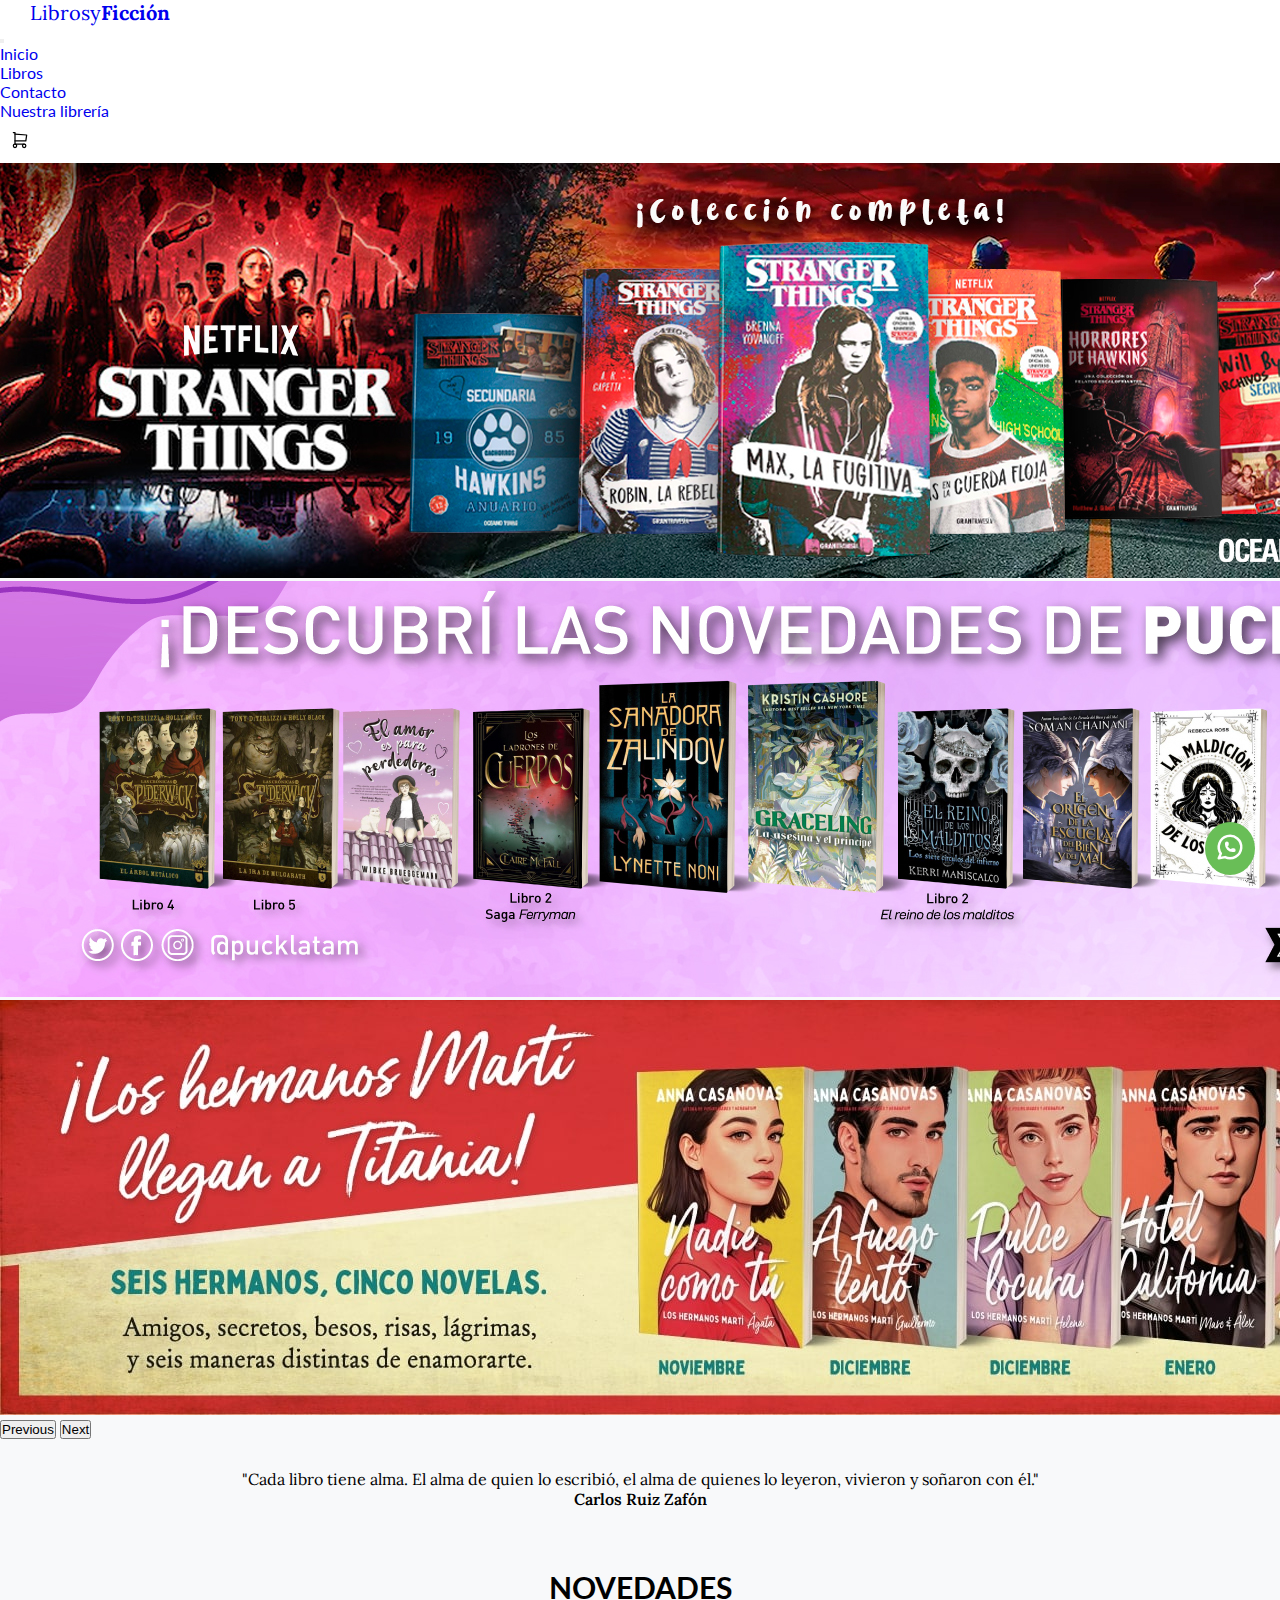
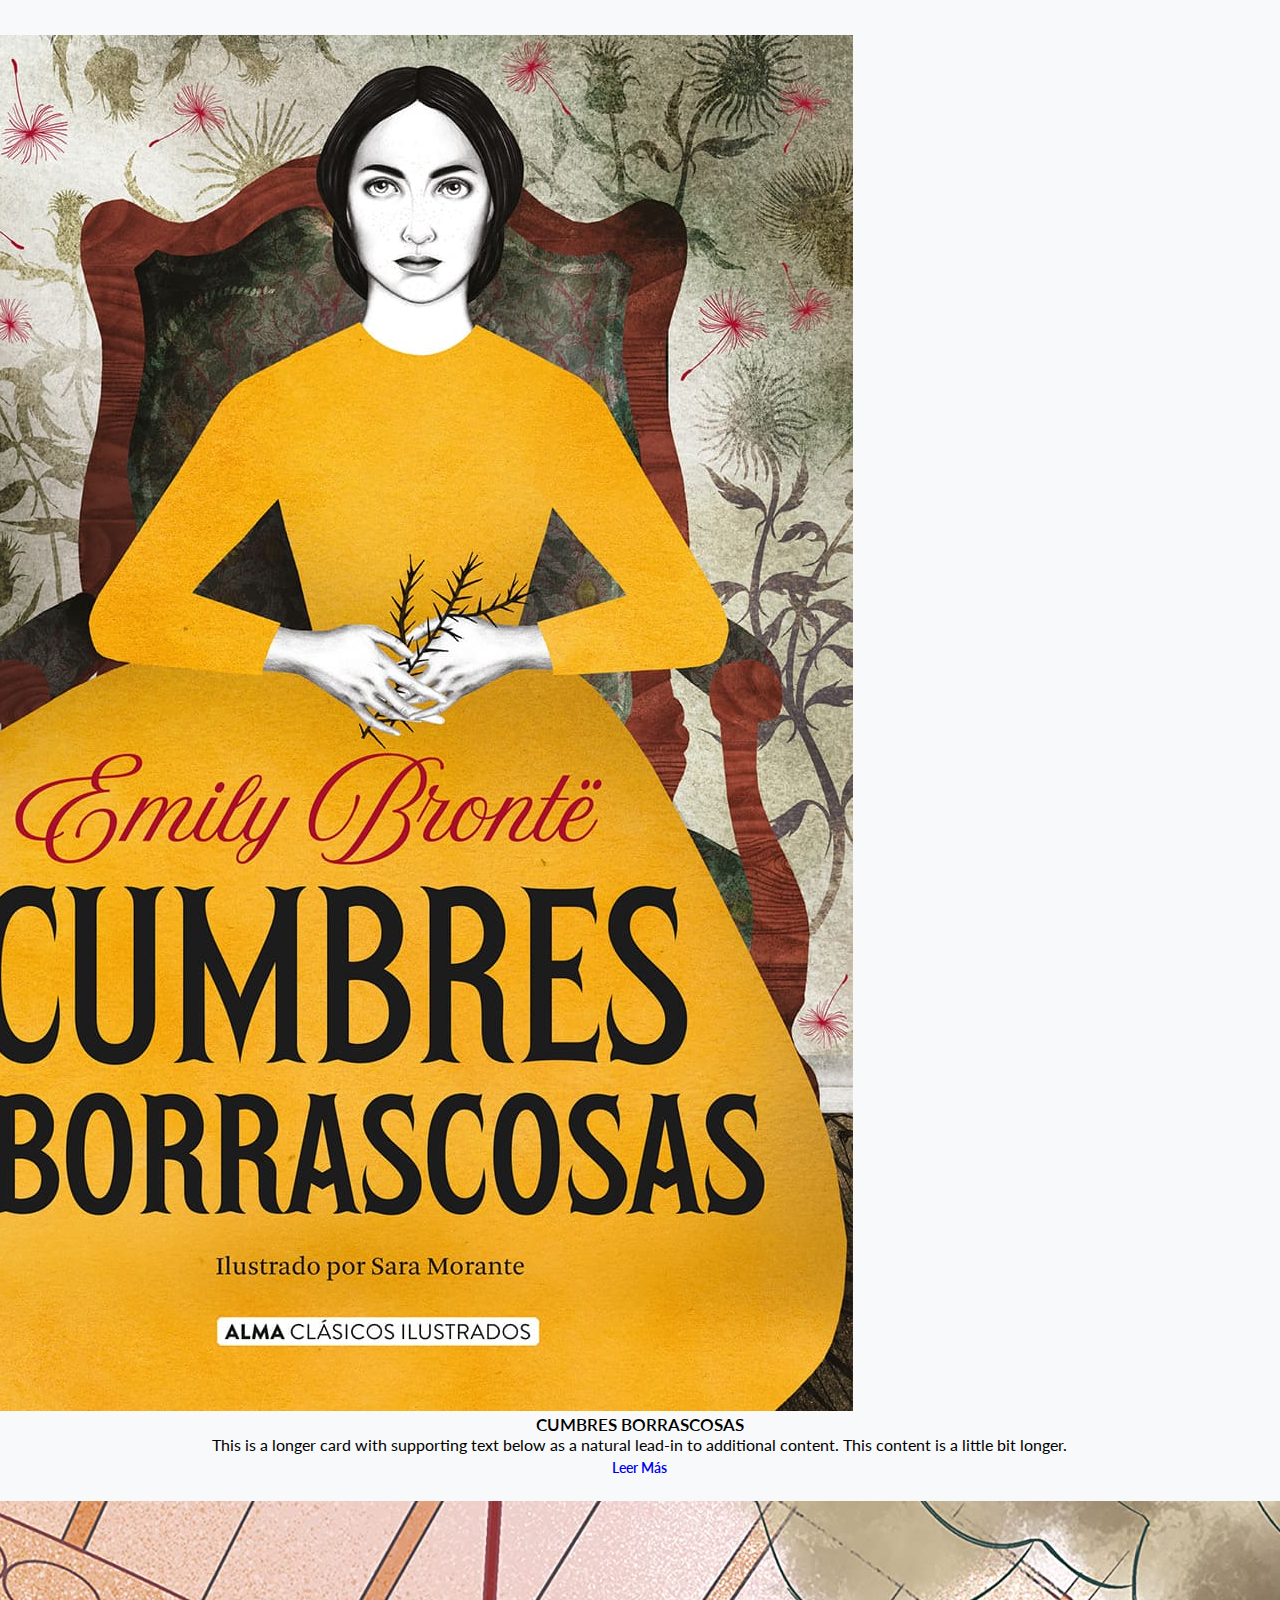
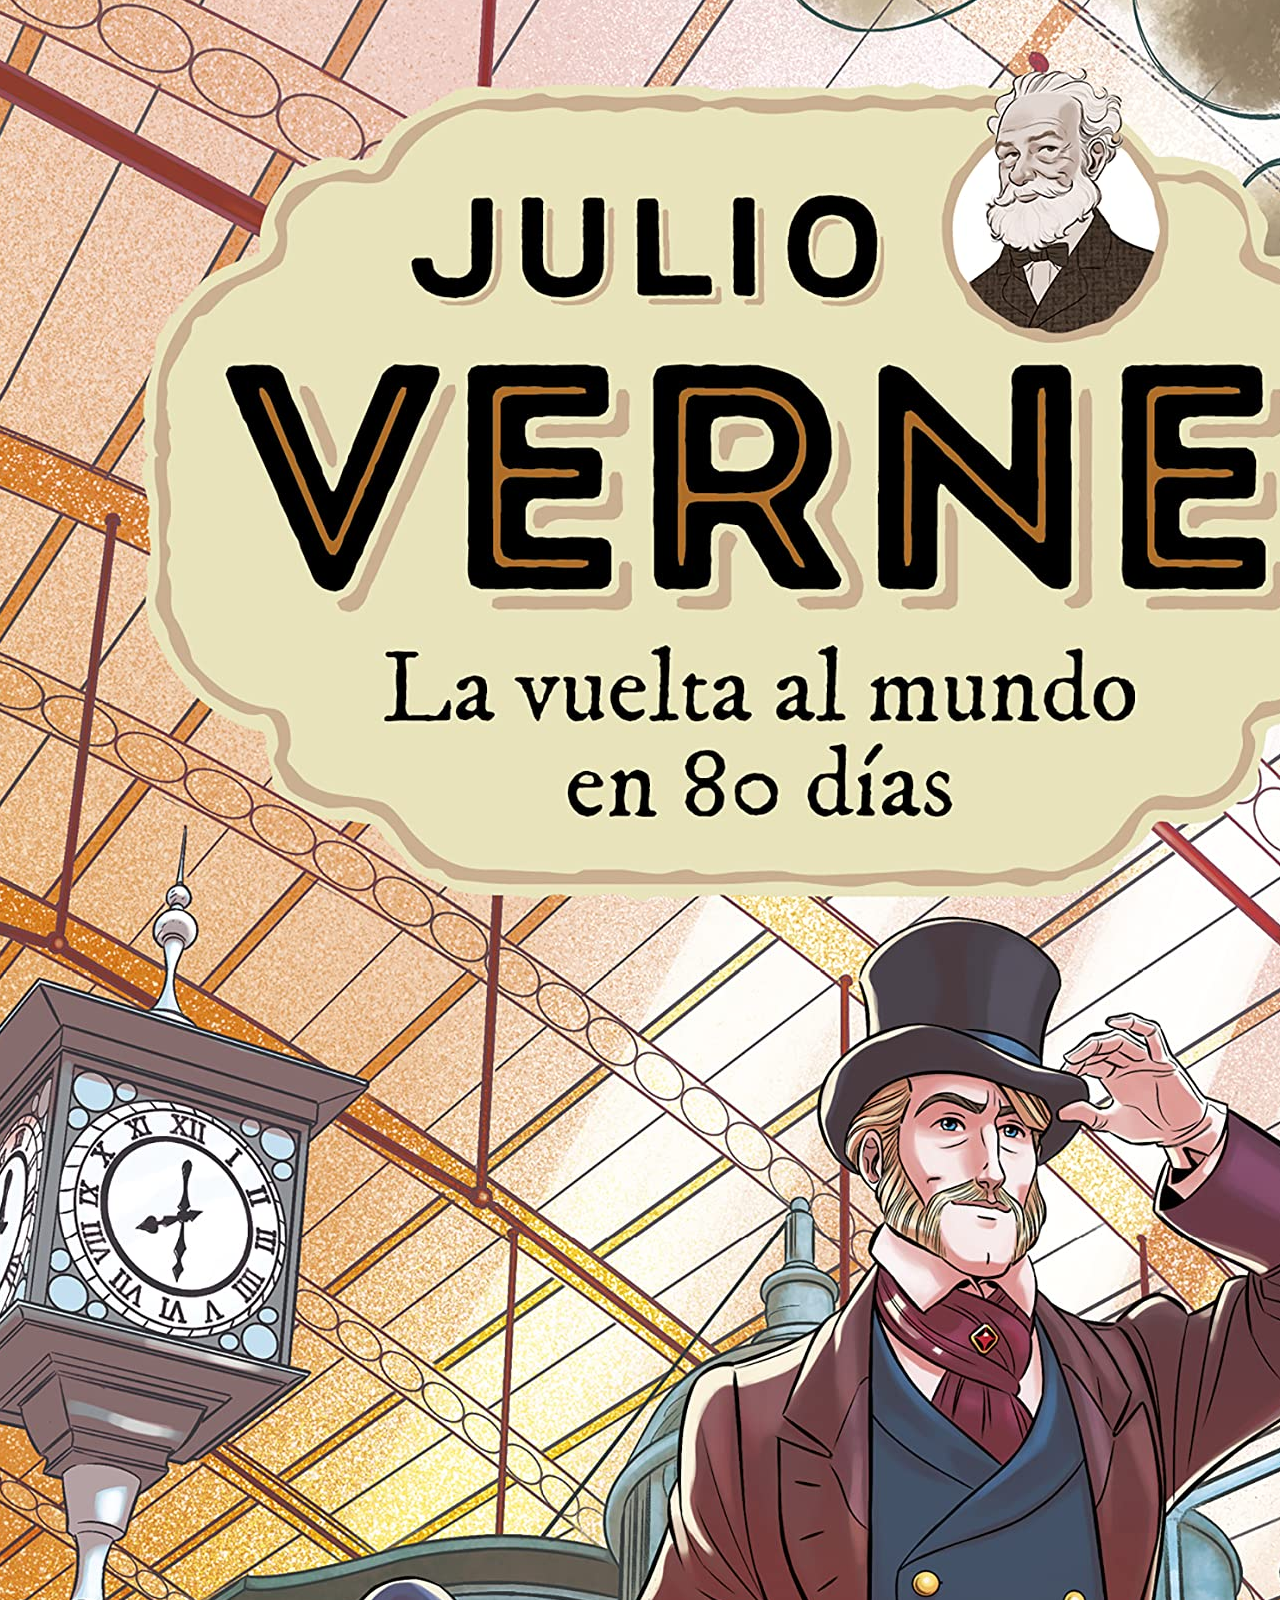
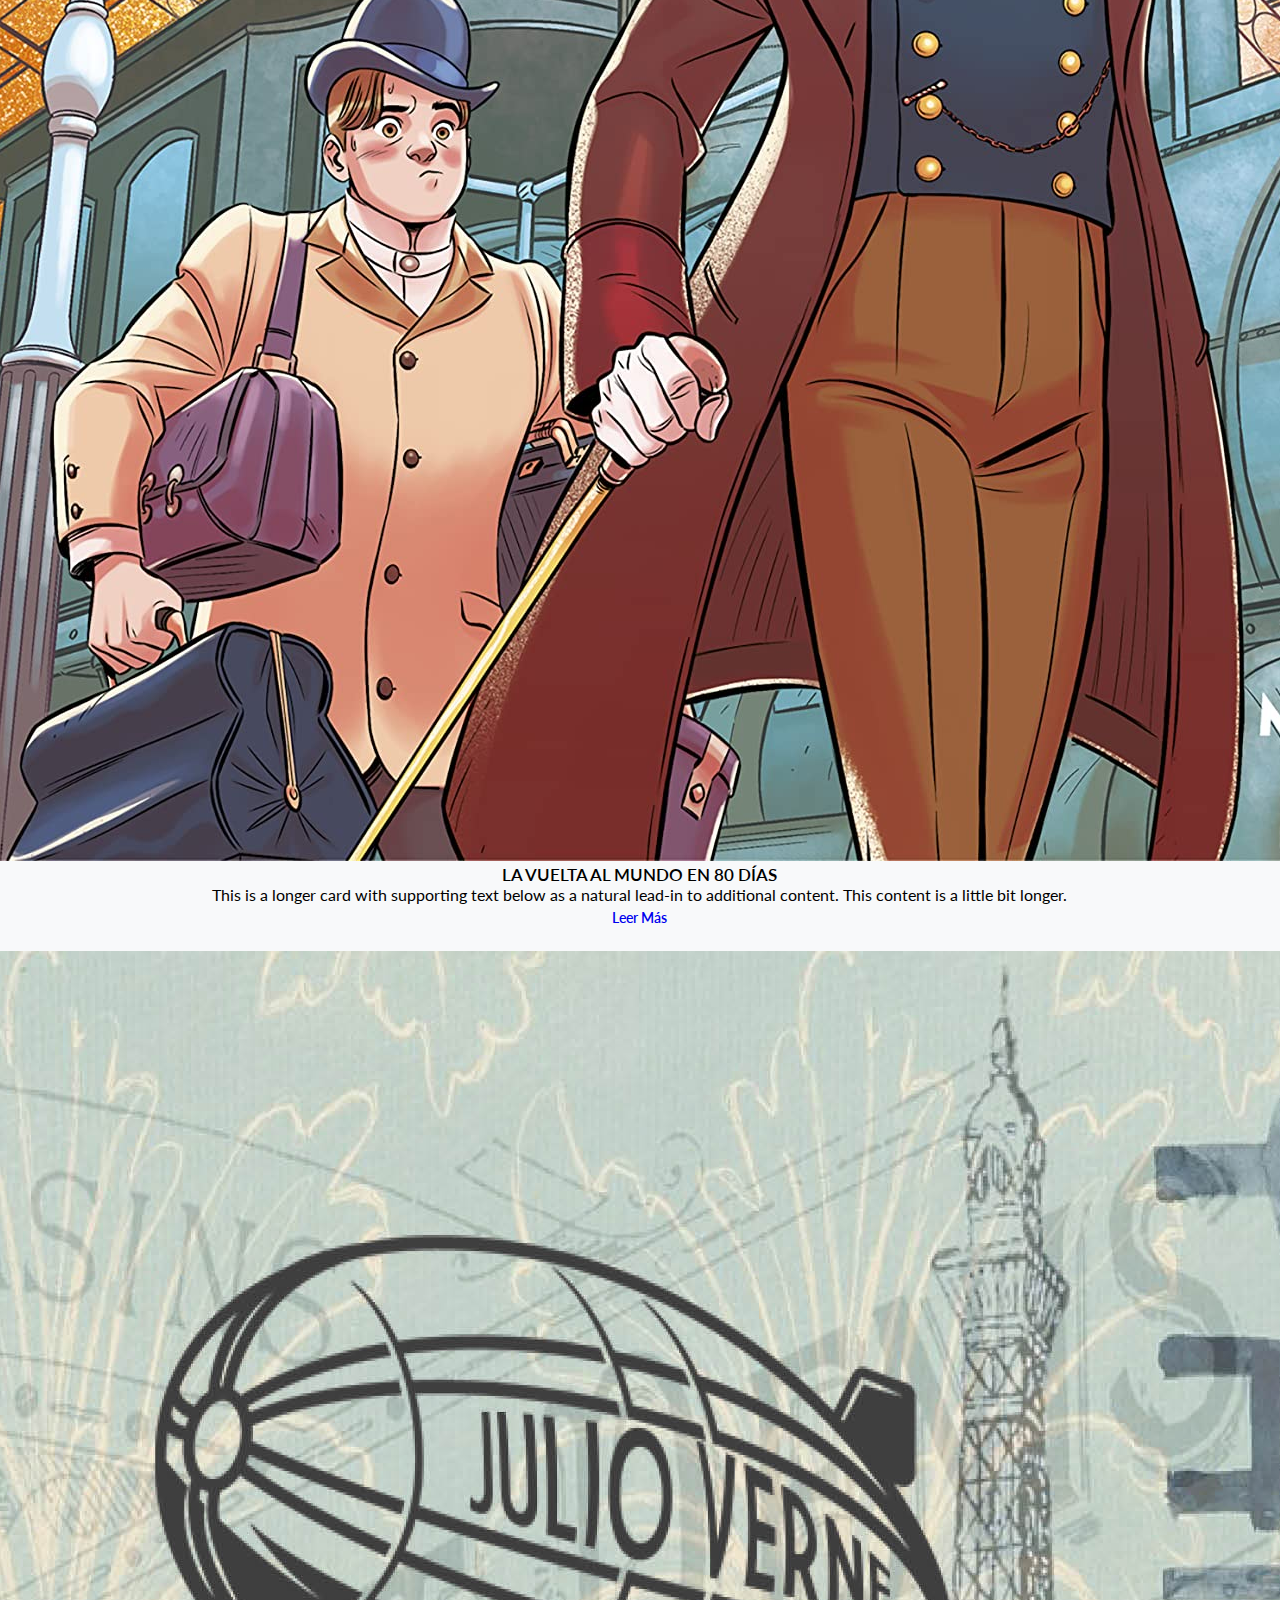
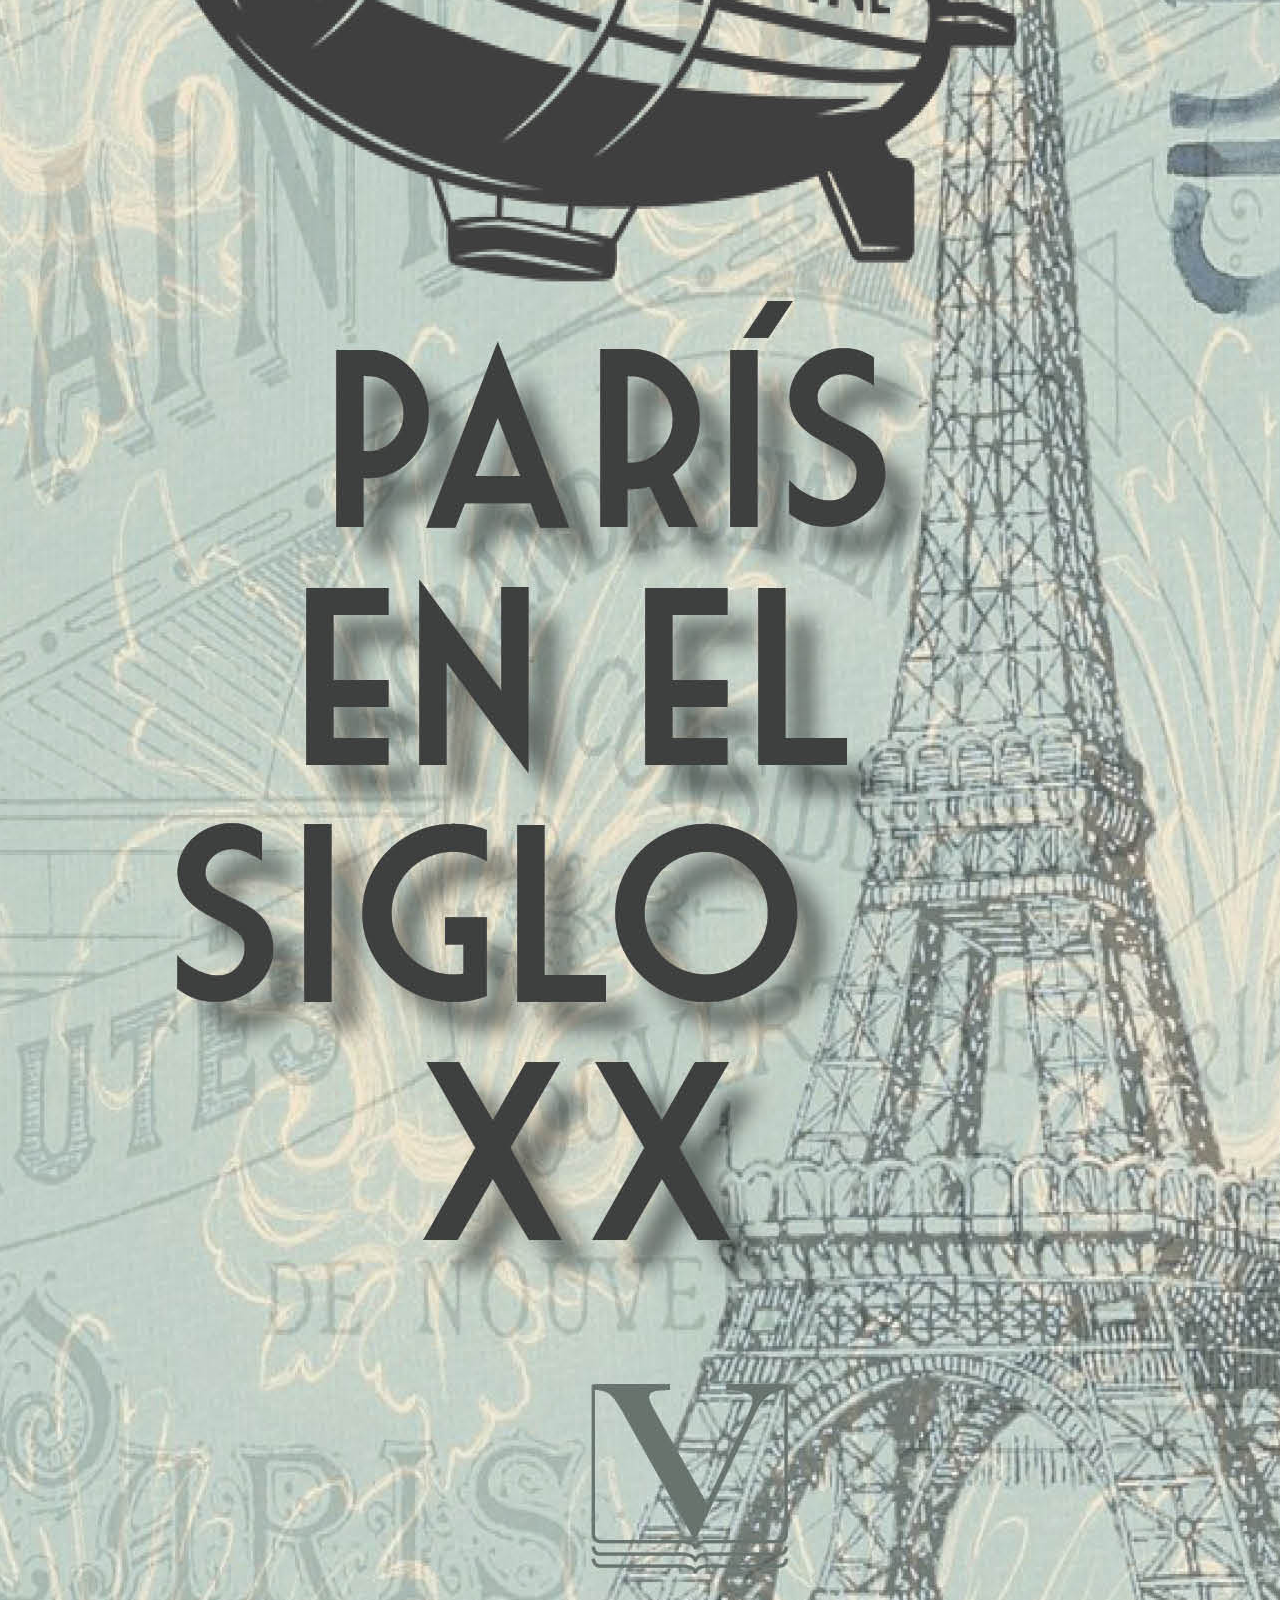
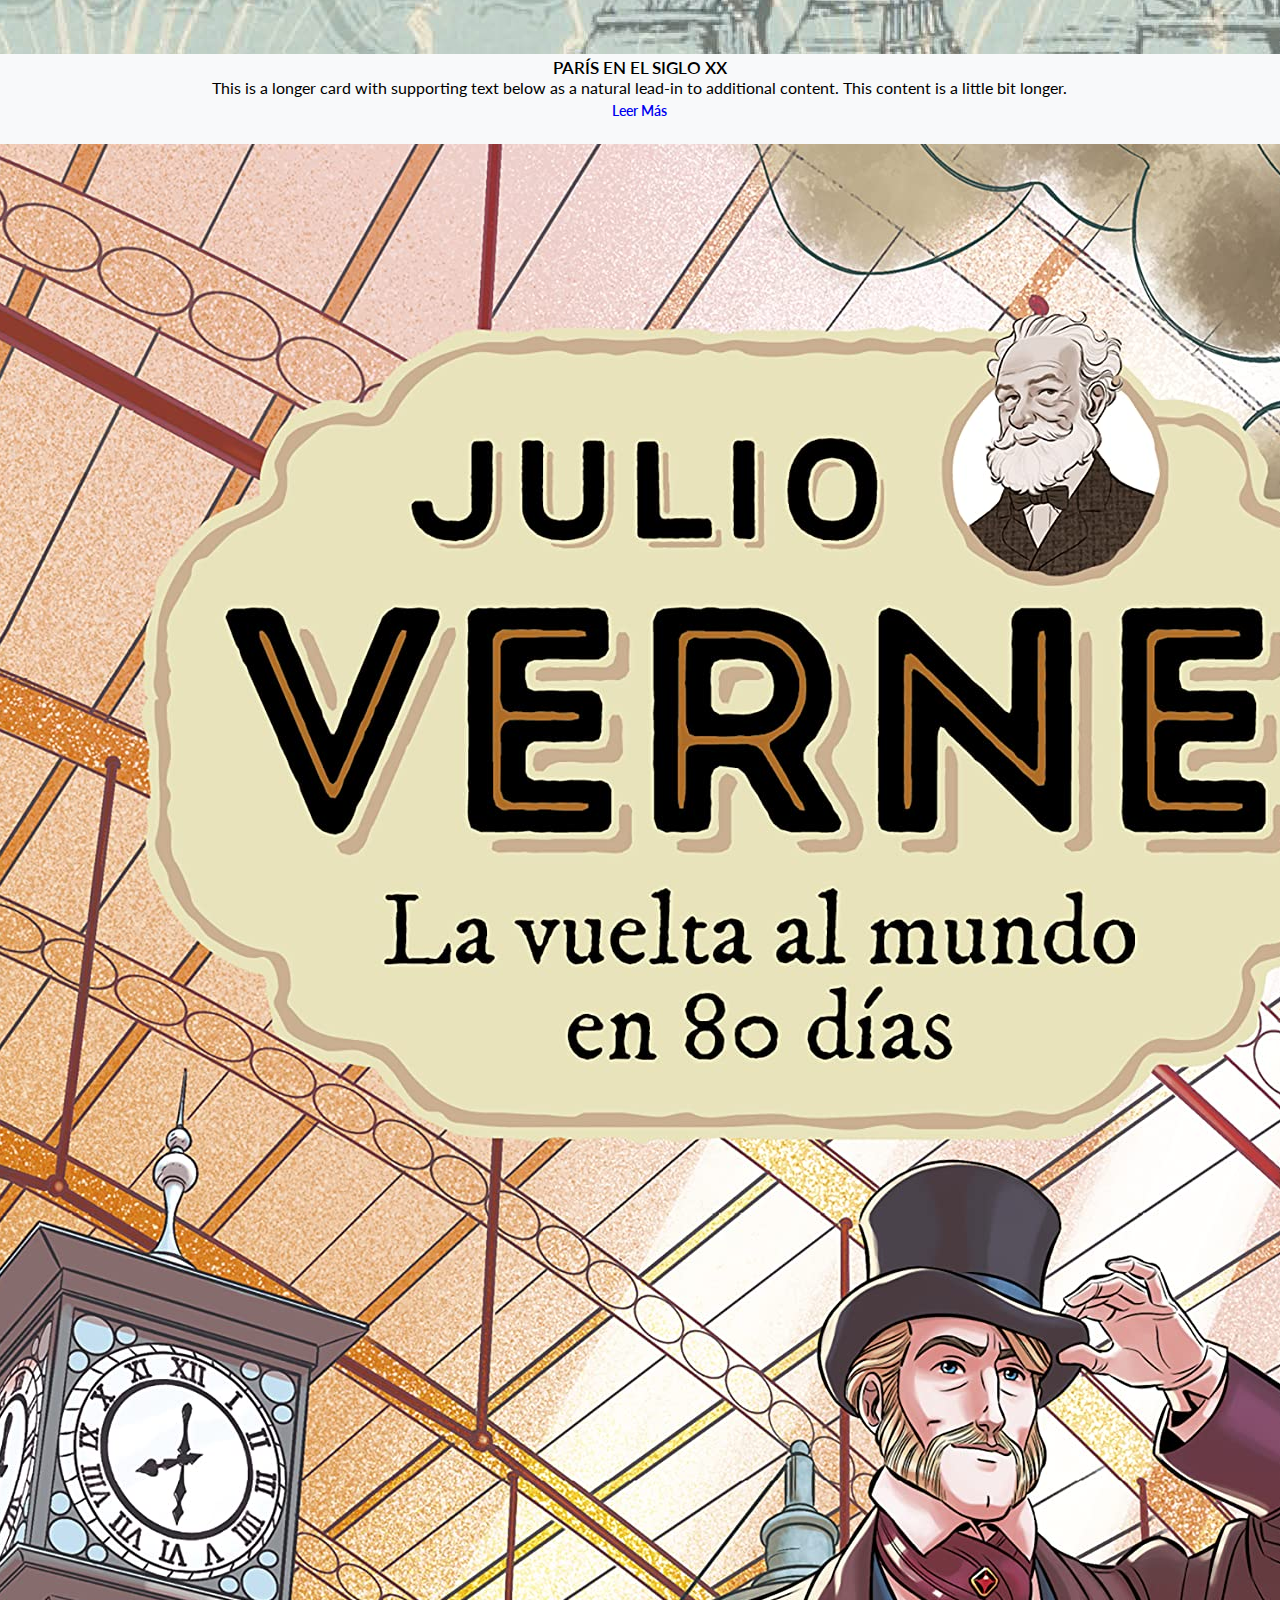
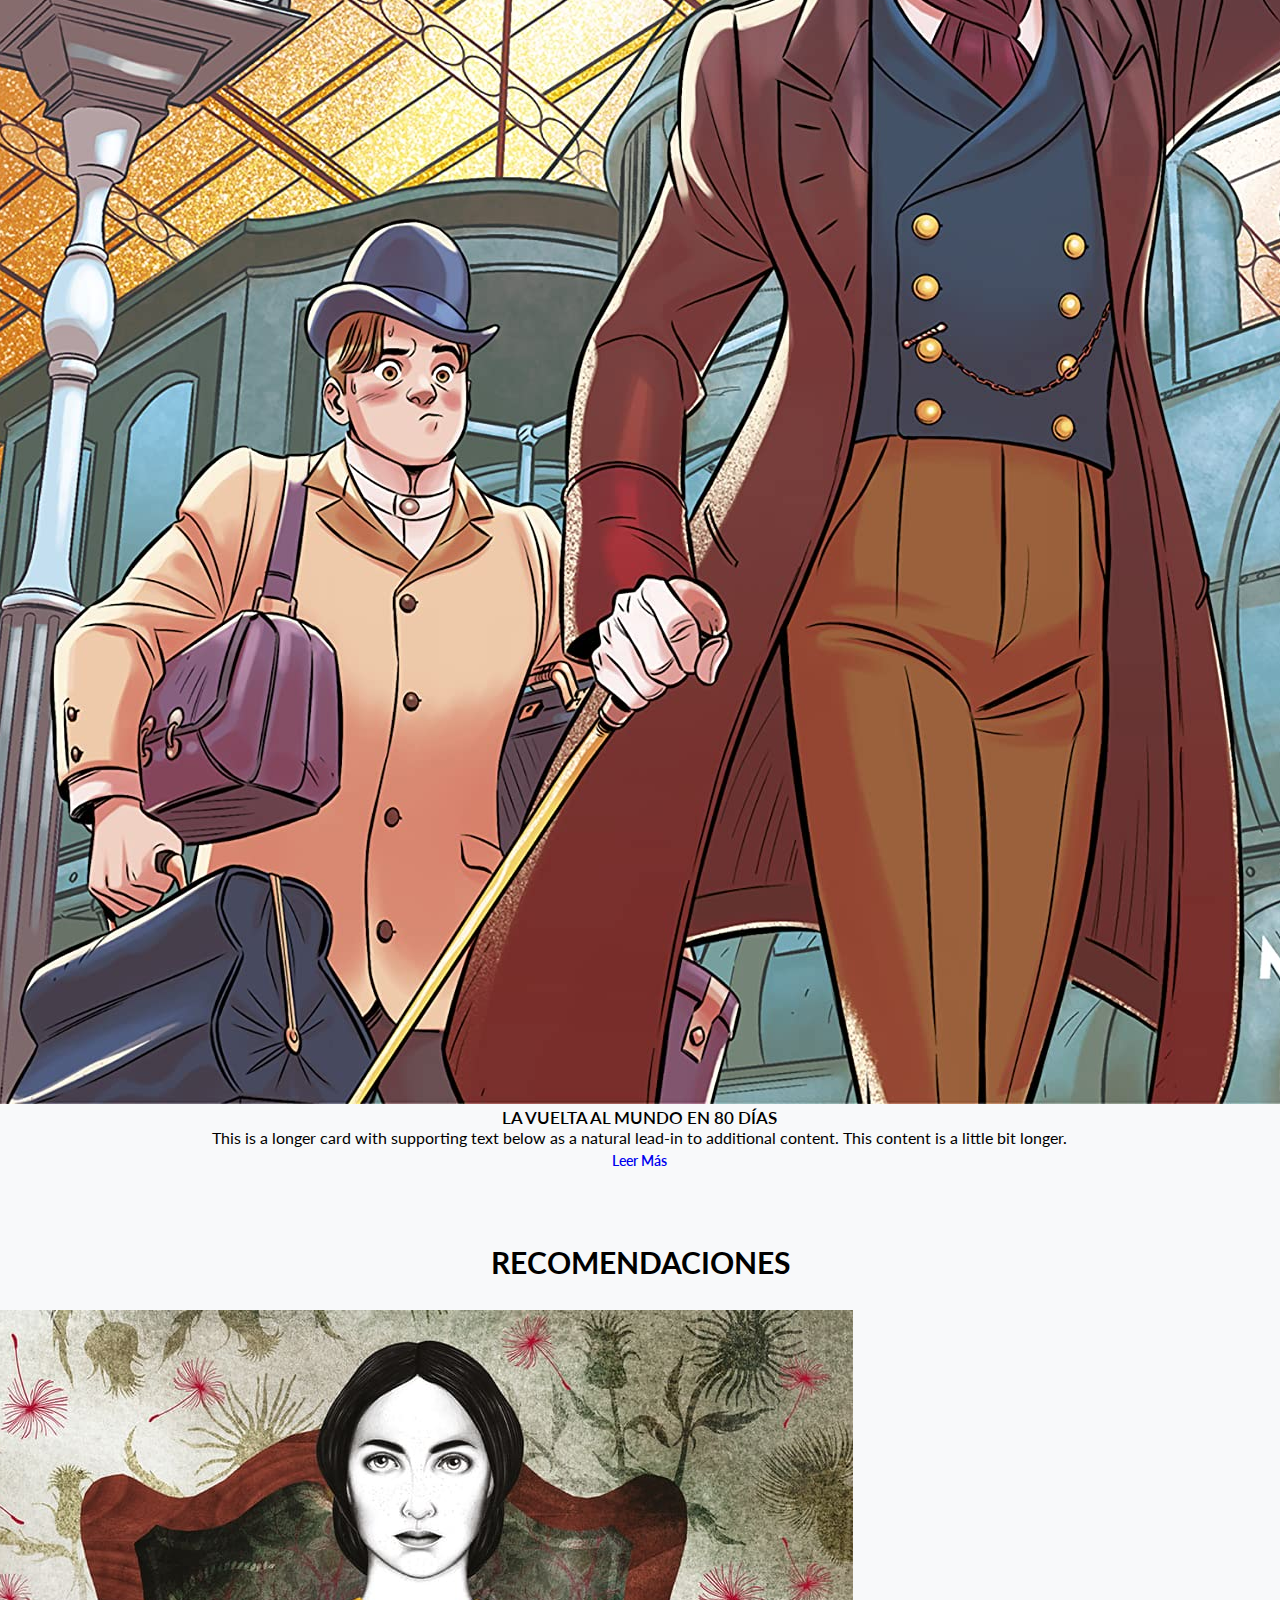
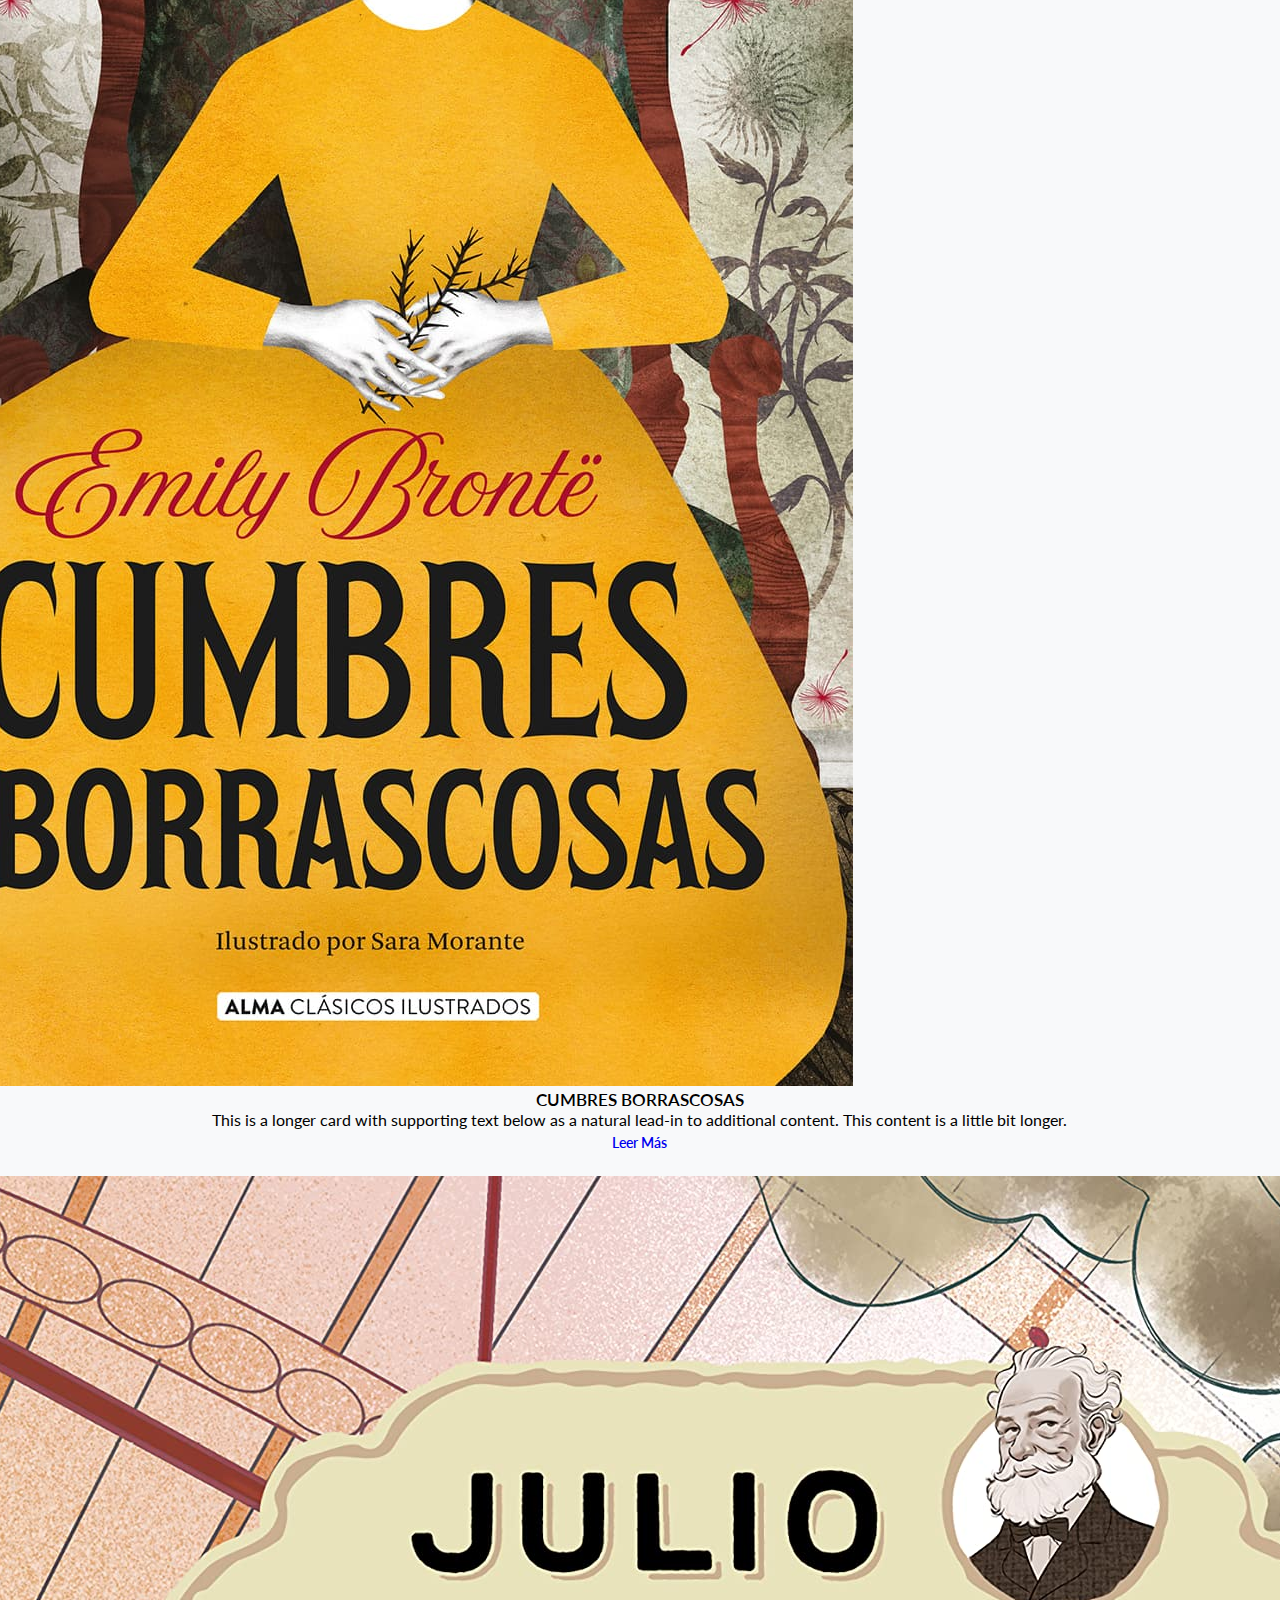
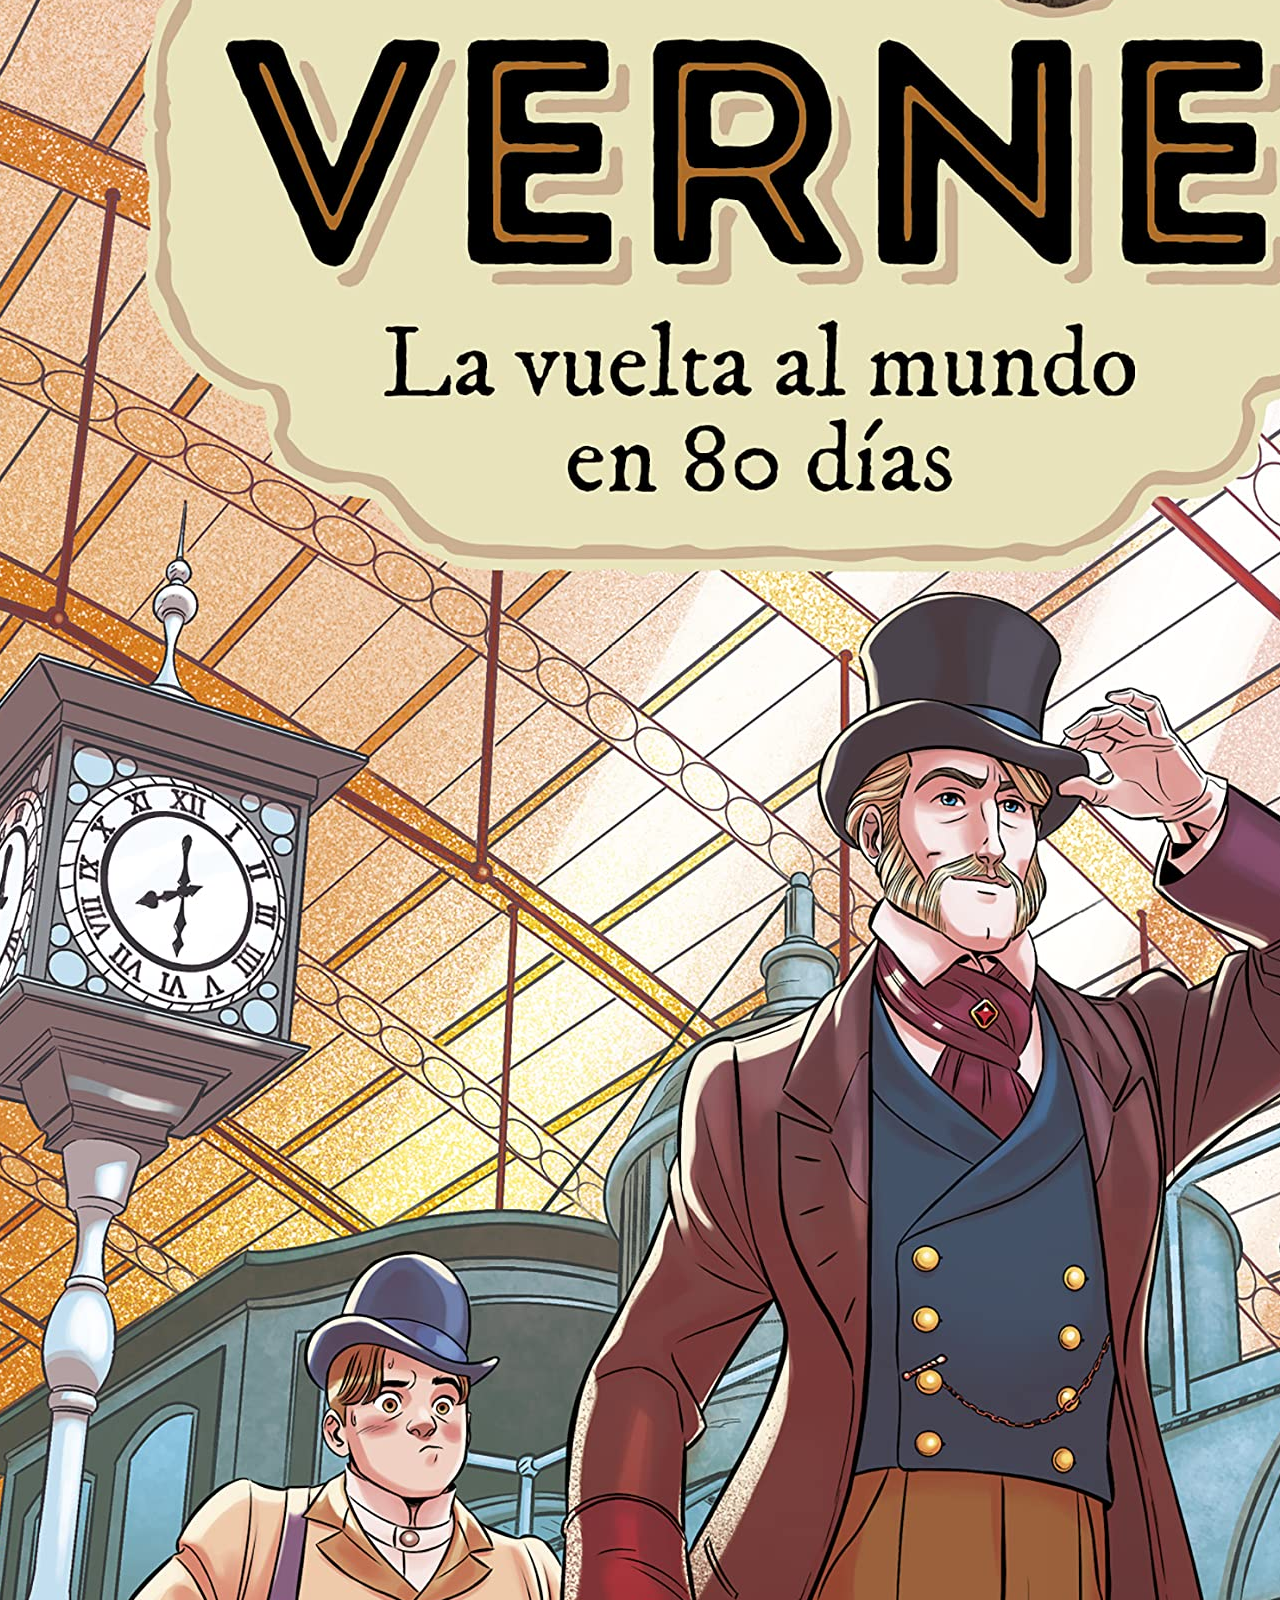
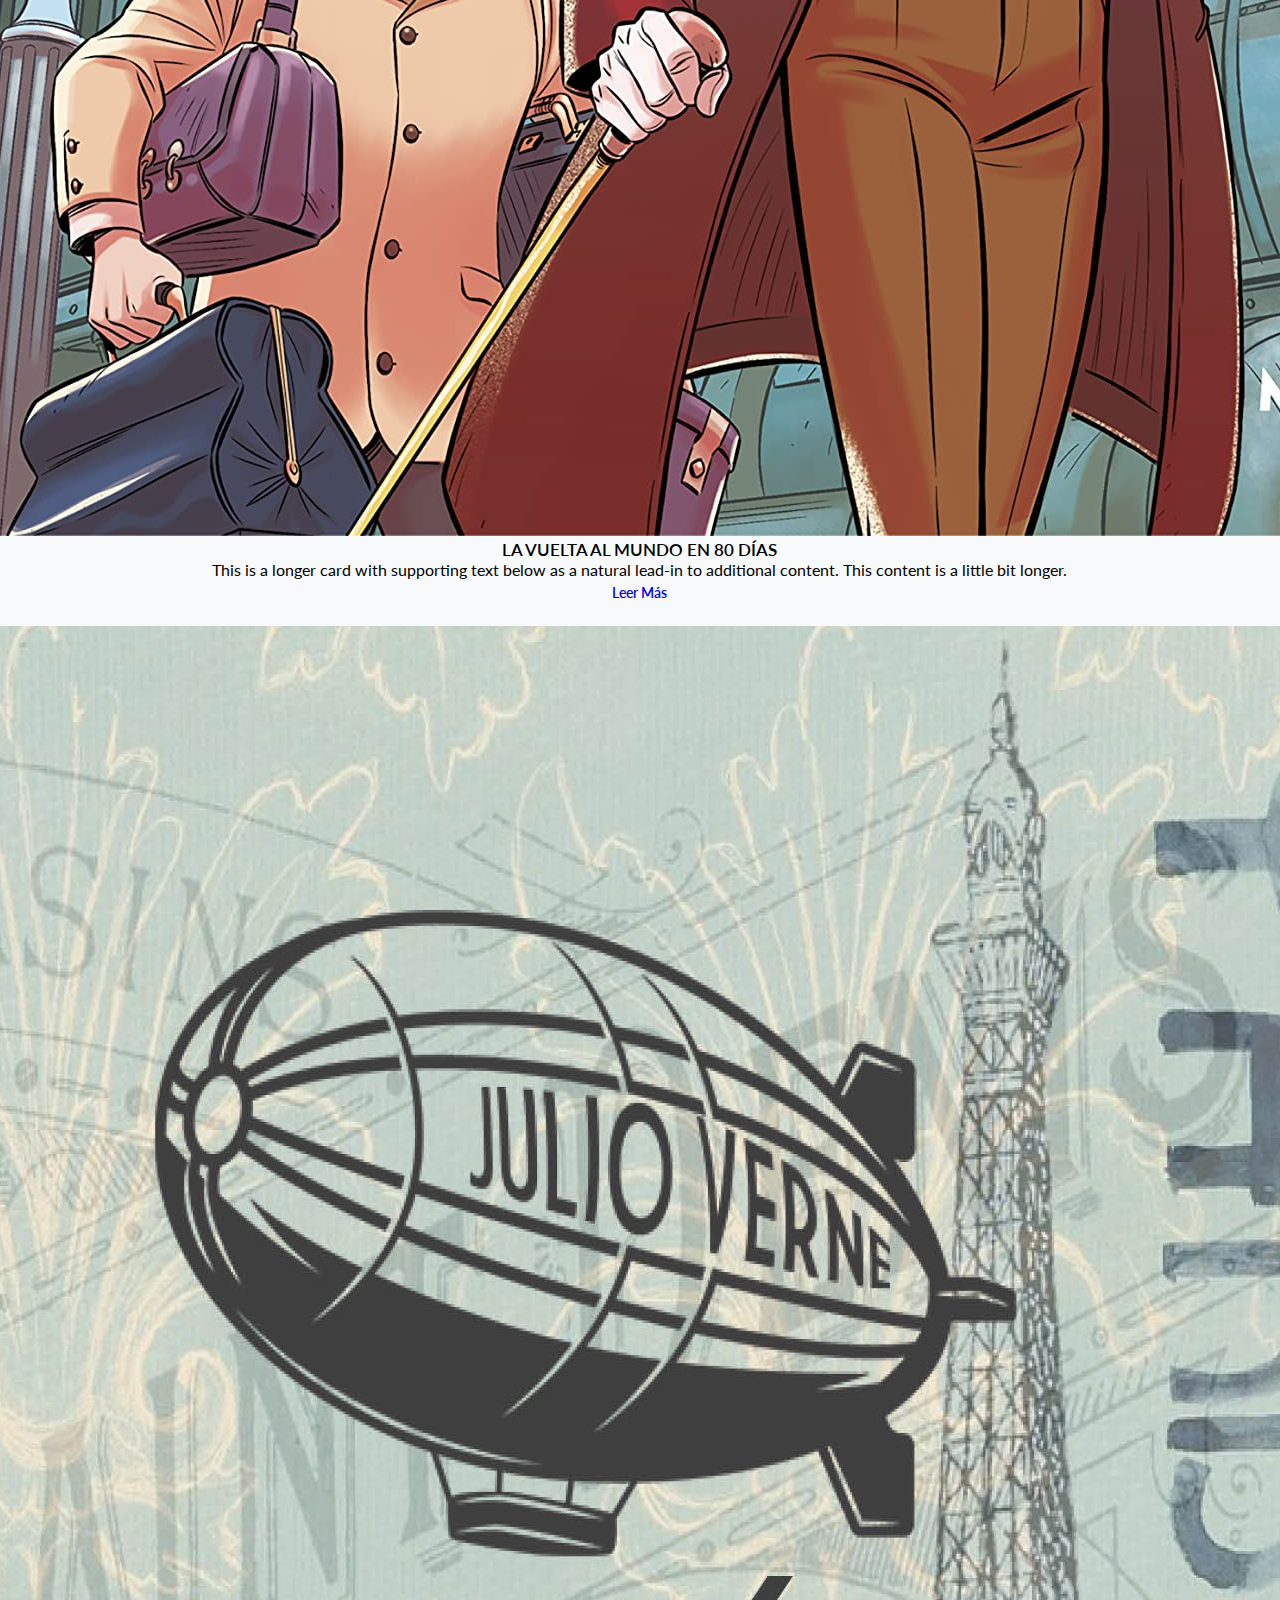
<file: index.html>
<!DOCTYPE html>
<html lang="es">
<head>
    <meta charset="UTF-8">
    <meta http-equiv="X-UA-Compatible" content="IE=edge">
    <meta name="viewport" content="width=device-width, initial-scale=1.0">
    <link href="https://cdn.jsdelivr.net/npm/bootstrap@5.3.0-alpha1/dist/css/bootstrap.min.css" rel="stylesheet" integrity="sha384-GLhlTQ8iRABdZLl6O3oVMWSktQOp6b7In1Zl3/Jr59b6EGGoI1aFkw7cmDA6j6gD" crossorigin="anonymous">
    <link rel="stylesheet" href="./css/style.css">
    <link rel="preconnect" href="https://fonts.googleapis.com">
    <link rel="preconnect" href="https://fonts.gstatic.com" crossorigin>
    <link href="https://fonts.googleapis.com/css2?family=Lato:ital,wght@0,100;0,300;0,400;0,700;1,400&family=Lora:wght@400;600&display=swap" rel="stylesheet">
    <title>LibrosyFicción</title>
</head>
<body>
    <header>
        <nav class="navbar navbar-expand-lg bg-body-tertiary">
            <div class="container-fluid">
                <a class="navbar-brand" href="./index.html"><h1 class="navegacion-titulo"><span class="navegacion-titulo-sec">Librosy</span>Ficción</h1></a>
                <button class="navbar-toggler" type="button" data-bs-toggle="collapse" data-bs-target="#navbarText" aria-controls="navbarText" aria-expanded="false" aria-label="Toggle navigation">
                    <span class="navbar-toggler-icon"></span>
                </button>
                <div class="collapse navbar-collapse" id="navbarText">
                    <ul class="navbar-nav me-auto mb-2 mb-lg-0">
                        <li class="nav-item">
                            <a class="nav-link active" aria-current="page" href="./index.html">Inicio</a>
                        </li>
                        <li class="nav-item">
                            <a class="nav-link" href="./pages/tiendaonline.html">Libros</a>
                        </li>
                        <li class="nav-item">
                            <a class="nav-link" href="./pages/contacto.html">Contacto</a>
                        </li>
                        <li class="nav-item">
                            <a class="nav-link" href="./pages/tiendafisica.html">Nuestra librería</a>
                        </li>
                    </ul>
                    
                    <div class="navegacion-superior">
                        <div class="navegacion-superior-elementos">
                            <a href="#"> 
                                <svg xmlns="http://www.w3.org/2000/svg" class="icon icon-tabler icon-tabler-shopping-cart" width="20" height="20" viewBox="0 0 24 24" stroke-width="1.5" stroke="#000000" fill="none" stroke-linecap="round" stroke-linejoin="round">
                                    <path stroke="none" d="M0 0h24v24H0z" fill="none"/>
                                    <circle cx="6" cy="19" r="2" />
                                    <circle cx="17" cy="19" r="2" />
                                    <path d="M17 17h-11v-14h-2" />
                                    <path d="M6 5l14 1l-1 7h-13" />
                                </svg>
                            </a>
                        </div>
                    </div>
                </div>
            </div>
        </nav>
    </header>

    <main class="main-color">
        
        <div class="conteiner">
            <div class="row">
                <div id="carouselExampleFade" class="carousel slide carousel-fade">
                    <div class="carousel-inner">
                        <div class="carousel-item active">
                            <a href="./pages/libro.html"><img src="./img/banner-stranger.jpg" class="d-block w-100" alt="..."></a>
                        </div>
                        <div class="carousel-item">
                            <a href="./pages/libro.html"><img src="./img/novedades_puck.jpg" class="d-block w-100" alt="..."></a>
                        </div>
                        <div class="carousel-item">
                            <a href="./pages/libro.html"><img src="./img/los_hermanos_mart.jpg" class="d-block w-100" alt="..."></a>
                        </div>
                    </div>
                    <button class="carousel-control-prev" type="button" data-bs-target="#carouselExampleFade" data-bs-slide="prev">
                      <span class="carousel-control-prev-icon" aria-hidden="true"></span>
                      <span class="visually-hidden">Previous</span>
                    </button>
                    <button class="carousel-control-next" type="button" data-bs-target="#carouselExampleFade" data-bs-slide="next">
                      <span class="carousel-control-next-icon" aria-hidden="true"></span>
                      <span class="visually-hidden">Next</span>
                    </button>
                  </div>
            </div>
        </div>
        <div class="main-cita">
            <p>"Cada libro tiene alma. El alma de quien lo escribió, el alma de quienes lo leyeron, vivieron y soñaron con él."</p>
            <p class="main-cita-autor">Carlos Ruiz Zafón</p>
        </div>

        <h2 class="contenedor-titulo">Novedades</h2>
        <div class="conteiner conteiner-center">
            
                <div class="row row-cols-1 row-cols-md-2 g-4 col-lg-10">
                    <div class="col conteiner-center card-mod">
                      <div class="card col-lg-8 col-mod card-sombra">
                        
                        <img src="./img/cumbres_borrascosas.jpeg" class="card-img-top card-img" alt="...">
                        <div class="card-body card-mod">
                            <h3 class="card-title card-title-mod">Cumbres Borrascosas</h3>
                            <p class="card-text ">This is a longer card with supporting text below as a natural lead-in to additional content. This content is a little bit longer.</p>
                            <a href="./pages/libro.html" type="button" class="btn btn-danger btn-mod">Leer Más</a>
                        </div>
                      </div>
                    </div>
                    <div class="col conteiner-center card-mod">
                      <div class="card col-lg-8 col-mod card-sombra">
                        <img src="./img/julio-verne.jpg" class="card-img-top" alt="...">
                        <div class="card-body card-mod">
                            <h3 class="card-title card-title-mod">La vuelta al mundo en 80 días</h3>
                            <p class="card-text ">This is a longer card with supporting text below as a natural lead-in to additional content. This content is a little bit longer.</p>
                            <a href="./pages/libro.html" type="button" class="btn btn-danger btn-mod">Leer Más</a>
                        </div>
                      </div>
                    </div>
                    <div class="col conteiner-center card-mod">
                      <div class="card col-lg-8 col-mod card-sombra">
                        <img src="./img/Paris-en-el-siglo-XX-julio-verne.jpg" class="card-img-top" alt="...">
                        <div class="card-body card-mod">
                            <h3 class="card-title card-title-mod">París en el siglo XX</h3>
                            <p class="card-text ">This is a longer card with supporting text below as a natural lead-in to additional content. This content is a little bit longer.</p>
                            <a href="./pages/libro.html" type="button" class="btn btn-danger btn-mod">Leer Más</a>
                        </div>
                      </div>
                    </div>
                    <div class="col conteiner-center card-mod">
                      <div class="card col-lg-8 col-mod card-sombra">
                        <img src="./img/julio-verne.jpg" class="card-img-top" alt="...">
                        <div class="card-body card-mod">
                            <h3 class="card-title card-title-mod">La vuelta al mundo en 80 días</h3>
                            <p class="card-text ">This is a longer card with supporting text below as a natural lead-in to additional content. This content is a little bit longer.</p>
                            <a href="./pages/libro.html" type="button" class="btn btn-danger btn-mod">Leer Más</a>
                        </div>
                      </div>
                    </div>
                  </div>    
        </div>

        <h2 class="contenedor-titulo">Recomendaciones</h2>
        <div class="conteiner conteiner-center">
            
                <div class="row row-cols-1 row-cols-md-2 g-4 col-lg-10">
                    <div class="col conteiner-center card-mod">
                      <div class="card col-lg-8 col-mod card-sombra">
                        
                        <img src="./img/cumbres_borrascosas.jpeg" class="card-img-top" alt="...">
                        <div class="card-body card-mod">
                            <h3 class="card-title card-title-mod">Cumbres Borrascosas</h3>
                            <p class="card-text ">This is a longer card with supporting text below as a natural lead-in to additional content. This content is a little bit longer.</p>
                            <a href="./pages/libro.html" type="button" class="btn btn-danger btn-mod">Leer Más</a>
                        </div>
                      </div>
                    </div>
                    <div class="col conteiner-center card-mod">
                      <div class="card col-lg-8 col-mod card-sombra">
                        <img src="./img/julio-verne.jpg" class="card-img-top" alt="...">
                        <div class="card-body card-mod">
                            <h3 class="card-title card-title-mod">La vuelta al mundo en 80 días</h3>
                            <p class="card-text ">This is a longer card with supporting text below as a natural lead-in to additional content. This content is a little bit longer.</p>
                            <a href="./pages/libro.html" type="button" class="btn btn-danger btn-mod">Leer Más</a>
                        </div>
                      </div>
                    </div>
                    <div class="col conteiner-center card-mod">
                      <div class="card col-lg-8 col-mod card-sombra">
                        <img src="./img/Paris-en-el-siglo-XX-julio-verne.jpg" class="card-img-top" alt="...">
                        <div class="card-body card-mod">
                            <h3 class="card-title card-title-mod">París en el siglo XX</h3>
                            <p class="card-text ">This is a longer card with supporting text below as a natural lead-in to additional content. This content is a little bit longer.</p>
                            <a href="./pages/libro.html" type="button" class="btn btn-danger btn-mod">Leer Más</a>
                        </div>
                      </div>
                    </div>
                    <div class="col conteiner-center card-mod">
                      <div class="card col-lg-8 col-mod card-sombra">
                        <img src="./img/julio-verne.jpg" class="card-img-top" alt="...">
                        <div class="card-body card-mod">
                            <h3 class="card-title card-title-mod">La vuelta al mundo en 80 días</h3>
                            <p class="card-text ">This is a longer card with supporting text below as a natural lead-in to additional content. This content is a little bit longer.</p>
                            <a href="./pages/libro.html" type="button" class="btn btn-danger btn-mod">Leer Más</a>
                        </div>
                      </div>
                    </div>
                  </div>    
        </div>
 
    </main>

    <footer>
        <a href="./pages/tiendafisica.html" >
            <div class="tienda-fisica mi-btn mi-btn-a">
                <svg xmlns="http://www.w3.org/2000/svg" class="icon icon-tabler icon-tabler-map-pin" width="20" height="20" viewBox="0 0 24 24" stroke-width="1.5" stroke="#fff" fill="none" stroke-linecap="round" stroke-linejoin="round">
                    <path stroke="none" d="M0 0h24v24H0z" fill="none"/>
                    <circle cx="12" cy="11" r="3" />
                    <path d="M17.657 16.657l-4.243 4.243a2 2 0 0 1 -2.827 0l-4.244 -4.243a8 8 0 1 1 11.314 0z" />
                </svg>
                <p>Encuentrá nuestra librería</p>
            </div>    
        </a>

        <div class="nexsletter">
            <h4 class="newsletter-titulo">Suscribite al Newsletter</h4>
            <p class="newsletter-parrafo">Completa tus datos y enterate de nuestras novedades</p>
            <a href="#" class="mi-btn">Suscribirse</a>
        </div>

    
        <div>
            <h4 class="redes-sociales">¡Seguinos!</h4>
            <div class="redes">
                <a href="#">
                    <svg xmlns="http://www.w3.org/2000/svg" class="icon icon-tabler icon-tabler-brand-instagram" width="32" height="32" viewBox="0 0 24 24" stroke-width="1.5" stroke="#000000" fill="none" stroke-linecap="round" stroke-linejoin="round">
                        <path stroke="none" d="M0 0h24v24H0z" fill="none"/>
                        <rect x="4" y="4" width="16" height="16" rx="4" />
                        <circle cx="12" cy="12" r="3" />
                        <line x1="16.5" y1="7.5" x2="16.5" y2="7.501" />
                    </svg>
                </a>
                <a href="#">
                    <svg xmlns="http://www.w3.org/2000/svg" class="icon icon-tabler icon-tabler-brand-facebook" width="32" height="32" viewBox="0 0 24 24" stroke-width="1.5" stroke="#000000" fill="none" stroke-linecap="round" stroke-linejoin="round">
                        <path stroke="none" d="M0 0h24v24H0z" fill="none"/>
                        <path d="M7 10v4h3v7h4v-7h3l1 -4h-4v-2a1 1 0 0 1 1 -1h3v-4h-3a5 5 0 0 0 -5 5v2h-3" />
                    </svg>
                </a>
            </div>
        </div>
    </footer>

    <div class="icon-whatsapp">
        <a  href="#">
            <svg xmlns="http://www.w3.org/2000/svg" class="icon icon-tabler icon-tabler-brand-whatsapp icon-what" width="30" height="30" viewBox="0 0 24 24" stroke-width="2" stroke="#ffffff" fill="none" stroke-linecap="round" stroke-linejoin="round">
                <path stroke="none" d="M0 0h24v24H0z" fill="none"/>
                <path d="M3 21l1.65 -3.8a9 9 0 1 1 3.4 2.9l-5.05 .9" />
                <path d="M9 10a0.5 .5 0 0 0 1 0v-1a0.5 .5 0 0 0 -1 0v1a5 5 0 0 0 5 5h1a0.5 .5 0 0 0 0 -1h-1a0.5 .5 0 0 0 0 1" />
            </svg>
        </a>
    </div>
    
    <script src="https://cdn.jsdelivr.net/npm/bootstrap@5.3.0-alpha1/dist/js/bootstrap.bundle.min.js" integrity="sha384-w76AqPfDkMBDXo30jS1Sgez6pr3x5MlQ1ZAGC+nuZB+EYdgRZgiwxhTBTkF7CXvN" crossorigin="anonymous"></script>
</body>
</html>
</file>
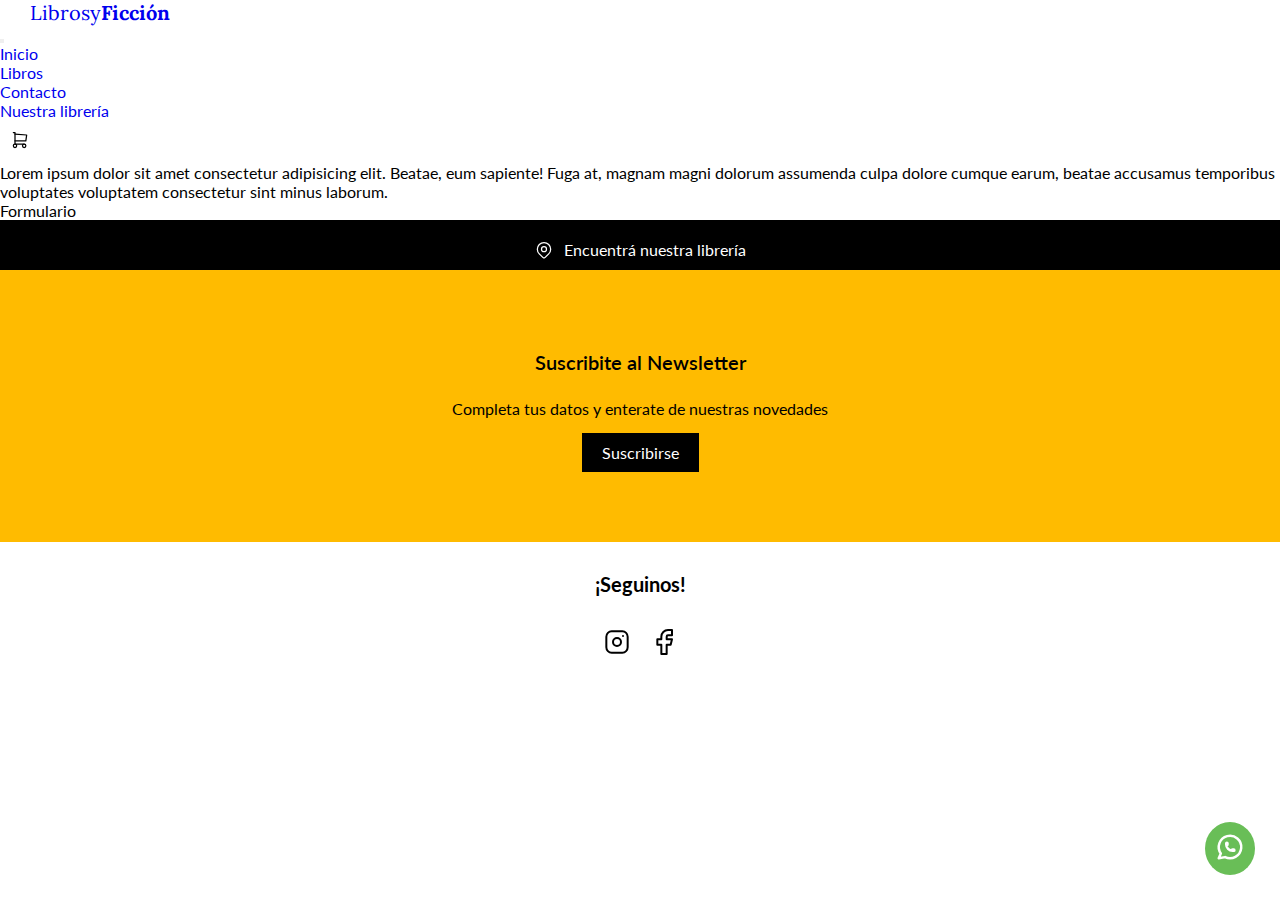
<file: pages/contacto.html>
<!DOCTYPE html>
<html lang="es">
<head>
    <meta charset="UTF-8">
    <meta http-equiv="X-UA-Compatible" content="IE=edge">
    <meta name="viewport" content="width=device-width, initial-scale=1.0">
    <link href="https://cdn.jsdelivr.net/npm/bootstrap@5.3.0-alpha1/dist/css/bootstrap.min.css" rel="stylesheet" integrity="sha384-GLhlTQ8iRABdZLl6O3oVMWSktQOp6b7In1Zl3/Jr59b6EGGoI1aFkw7cmDA6j6gD" crossorigin="anonymous">

    <title>LibrosyFicción</title>
    <link rel="stylesheet" href="../css/style.css" >
    <link rel="preconnect" href="https://fonts.googleapis.com">
    <link rel="preconnect" href="https://fonts.gstatic.com" crossorigin>
    <link href="https://fonts.googleapis.com/css2?family=Lato:ital,wght@0,100;0,300;0,400;0,700;1,400&family=Lora:wght@400;600&display=swap" rel="stylesheet">

    </head>
<body>
    <header>
        <nav class="navbar navbar-expand-lg bg-body-tertiary">
            <div class="container-fluid">
                <a class="navbar-brand" href="../index.html"><h1 class="navegacion-titulo"><span class="navegacion-titulo-sec">Librosy</span>Ficción</h1></a>
                <button class="navbar-toggler" type="button" data-bs-toggle="collapse" data-bs-target="#navbarText" aria-controls="navbarText" aria-expanded="false" aria-label="Toggle navigation">
                    <span class="navbar-toggler-icon"></span>
                </button>
                <div class="collapse navbar-collapse" id="navbarText">
                    <ul class="navbar-nav me-auto mb-2 mb-lg-0">
                        <li class="nav-item">
                            <a class="nav-link active" aria-current="page" href="../index.html">Inicio</a>
                        </li>
                        <li class="nav-item">
                            <a class="nav-link" href="./tiendaonline.html">Libros</a>
                        </li>
                        <li class="nav-item">
                            <a class="nav-link" href="./contacto.html">Contacto</a>
                        </li>
                        <li class="nav-item">
                            <a class="nav-link" href="./tiendafisica.html">Nuestra librería</a>
                        </li>
                    </ul>
                    
                    <div class="navegacion-superior">
                        <div class="navegacion-superior-elementos">
                            <a href="#"> 
                                <svg xmlns="http://www.w3.org/2000/svg" class="icon icon-tabler icon-tabler-shopping-cart" width="20" height="20" viewBox="0 0 24 24" stroke-width="1.5" stroke="#000000" fill="none" stroke-linecap="round" stroke-linejoin="round">
                                    <path stroke="none" d="M0 0h24v24H0z" fill="none"/>
                                    <circle cx="6" cy="19" r="2" />
                                    <circle cx="17" cy="19" r="2" />
                                    <path d="M17 17h-11v-14h-2" />
                                    <path d="M6 5l14 1l-1 7h-13" />
                                </svg>
                            </a>
                        </div>
                    </div>
                </div>
            </div>
        </nav>
    </header>

    <main class="main-contacto">          
        <p>Lorem ipsum dolor sit amet consectetur adipisicing elit. Beatae, eum sapiente! Fuga at, magnam magni dolorum assumenda culpa dolore cumque earum, beatae accusamus temporibus voluptates voluptatem consectetur sint minus laborum.</p>
        <p>Formulario</p>
        
    </main>

    <footer>
        <a href="./tiendafisica.html" >
            <div class="tienda-fisica mi-btn mi-btn-a">
                <svg xmlns="http://www.w3.org/2000/svg" class="icon icon-what icon-tabler icon-tabler-map-pin" width="20" height="20" viewBox="0 0 24 24" stroke-width="1.5" stroke="#fff" fill="none" stroke-linecap="round" stroke-linejoin="round">
                    <path stroke="none" d="M0 0h24v24H0z" fill="none"/>
                    <circle cx="12" cy="11" r="3" />
                    <path d="M17.657 16.657l-4.243 4.243a2 2 0 0 1 -2.827 0l-4.244 -4.243a8 8 0 1 1 11.314 0z" />
                </svg>
                <p>Encuentrá nuestra librería</p>
            </div>    
        </a>

        <div class="nexsletter">
            <h4 class="newsletter-titulo">Suscribite al Newsletter</h4>
            <p class="newsletter-parrafo">Completa tus datos y enterate de nuestras novedades</p>
            <a href="#" class="mi-btn">Suscribirse</a>
        </div>

    
        <div>
            <h4 class="redes-sociales">¡Seguinos!</h4>
            <div class="redes">
                <a href="#">
                    <svg xmlns="http://www.w3.org/2000/svg" class="icon icon-tabler icon-tabler-brand-instagram" width="32" height="32" viewBox="0 0 24 24" stroke-width="1.5" stroke="#000000" fill="none" stroke-linecap="round" stroke-linejoin="round">
                        <path stroke="none" d="M0 0h24v24H0z" fill="none"/>
                        <rect x="4" y="4" width="16" height="16" rx="4" />
                        <circle cx="12" cy="12" r="3" />
                        <line x1="16.5" y1="7.5" x2="16.5" y2="7.501" />
                    </svg>
                </a>
                <a href="#">
                    <svg xmlns="http://www.w3.org/2000/svg" class="icon icon-tabler icon-tabler-brand-facebook" width="32" height="32" viewBox="0 0 24 24" stroke-width="1.5" stroke="#000000" fill="none" stroke-linecap="round" stroke-linejoin="round">
                        <path stroke="none" d="M0 0h24v24H0z" fill="none"/>
                        <path d="M7 10v4h3v7h4v-7h3l1 -4h-4v-2a1 1 0 0 1 1 -1h3v-4h-3a5 5 0 0 0 -5 5v2h-3" />
                    </svg>
                </a>
            </div>
        </div>
    

    </footer>

    <div class="icon-whatsapp">
        <a  href="">
            <svg xmlns="http://www.w3.org/2000/svg" class="icon icon-tabler icon-tabler-brand-whatsapp" width="30" height="30" viewBox="0 0 24 24" stroke-width="2" stroke="#ffffff" fill="none" stroke-linecap="round" stroke-linejoin="round">
                <path stroke="none" d="M0 0h24v24H0z" fill="none"/>
                <path d="M3 21l1.65 -3.8a9 9 0 1 1 3.4 2.9l-5.05 .9" />
                <path d="M9 10a0.5 .5 0 0 0 1 0v-1a0.5 .5 0 0 0 -1 0v1a5 5 0 0 0 5 5h1a0.5 .5 0 0 0 0 -1h-1a0.5 .5 0 0 0 0 1" />
            </svg>
        </a>
    </div>
    
    <script src="https://cdn.jsdelivr.net/npm/bootstrap@5.3.0-alpha1/dist/js/bootstrap.bundle.min.js" integrity="sha384-w76AqPfDkMBDXo30jS1Sgez6pr3x5MlQ1ZAGC+nuZB+EYdgRZgiwxhTBTkF7CXvN" crossorigin="anonymous"></script>

</body>
</html>
</file>
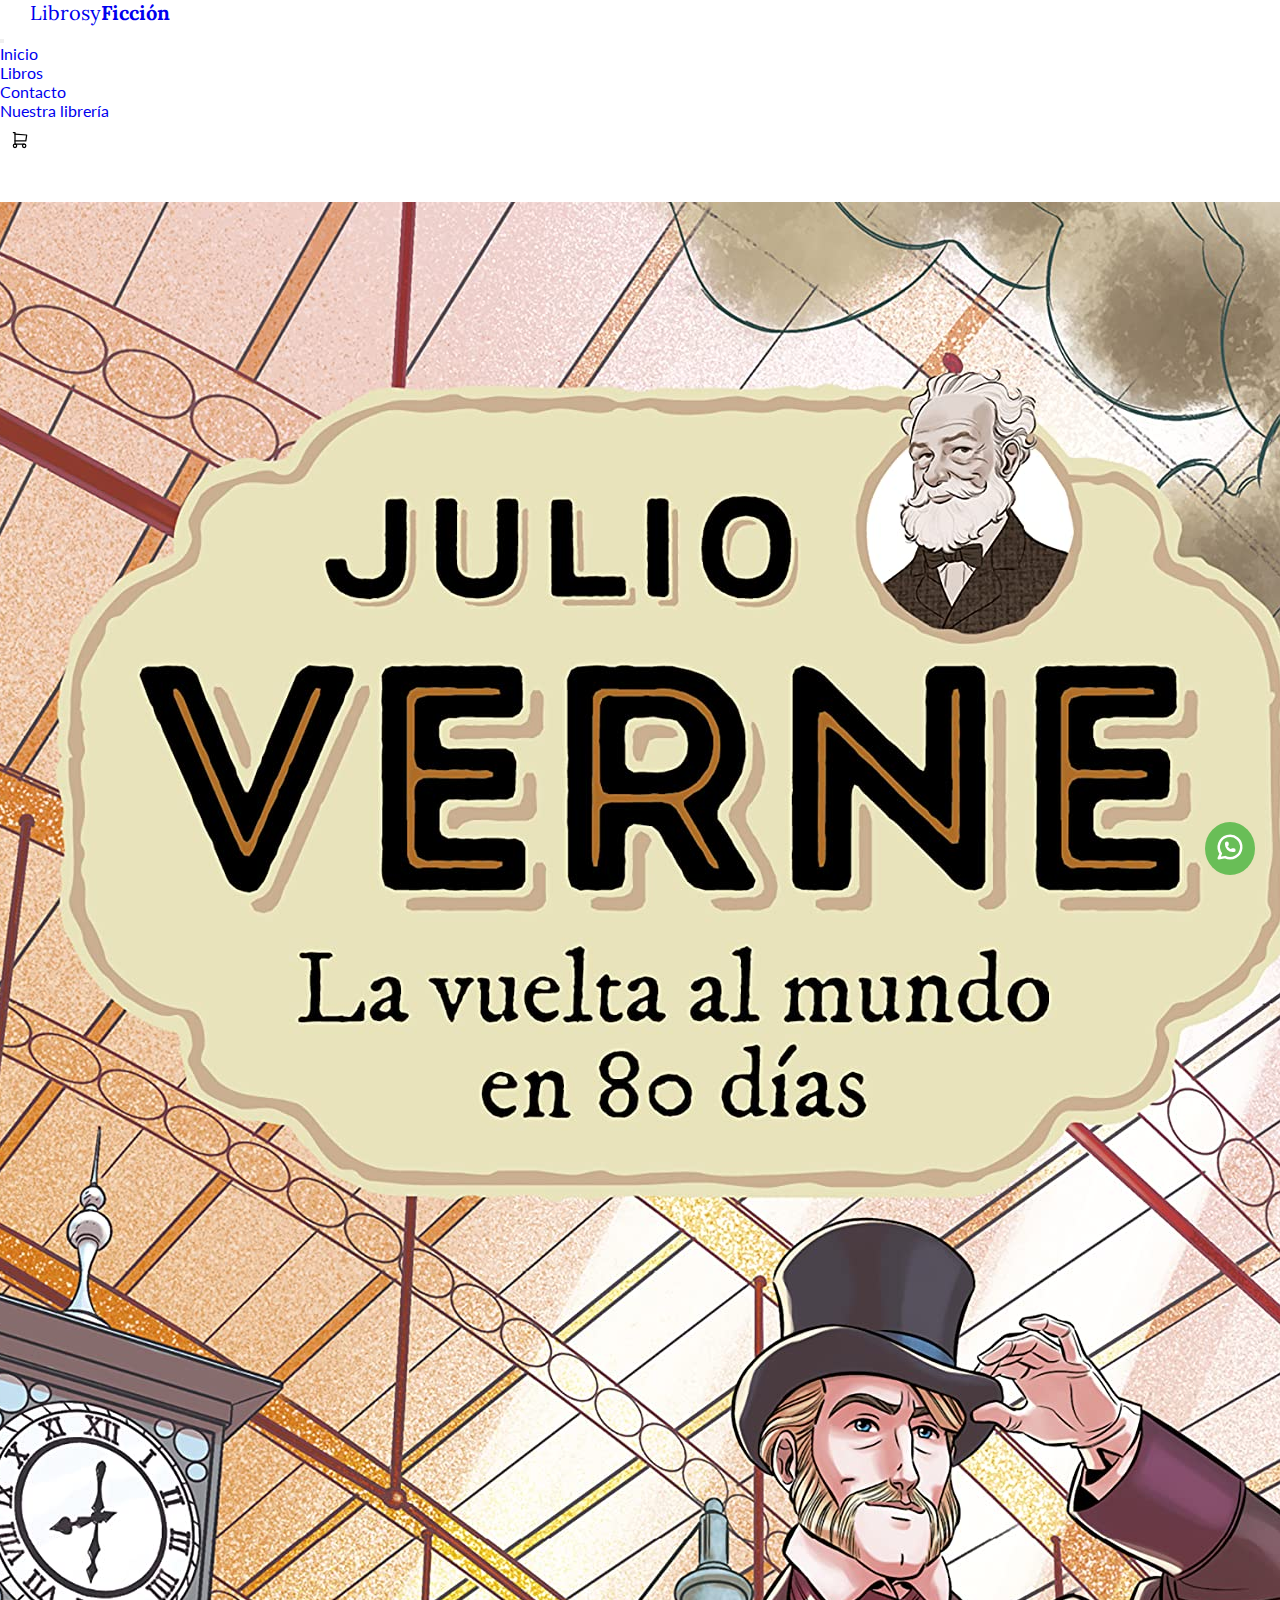
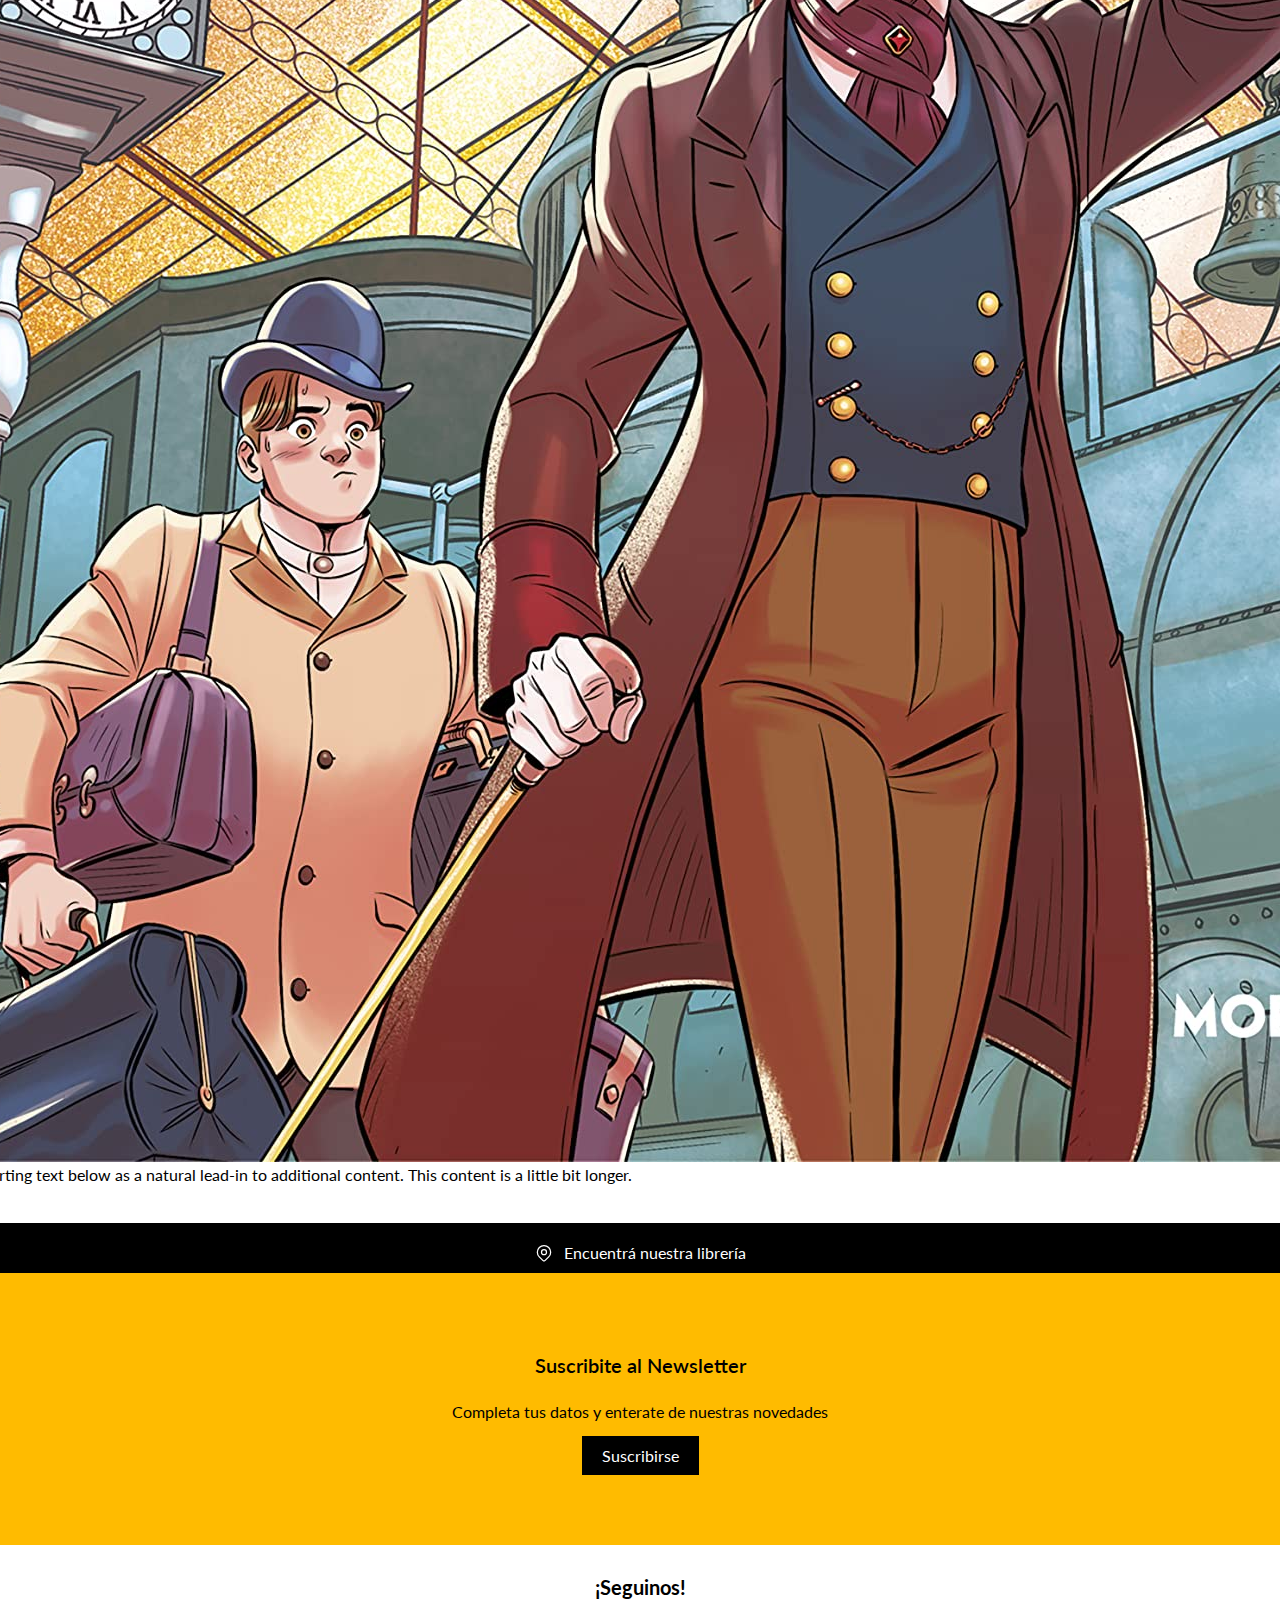
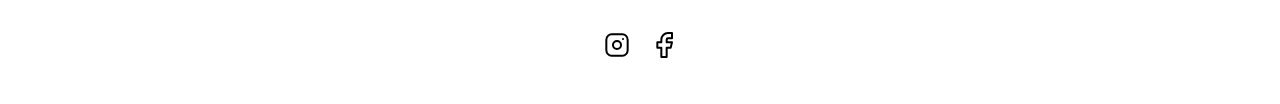
<file: pages/libro.html>
<!DOCTYPE html>
<html lang="es">
<head>
    <meta charset="UTF-8">
    <meta http-equiv="X-UA-Compatible" content="IE=edge">
    <meta name="viewport" content="width=device-width, initial-scale=1.0">
    <link href="https://cdn.jsdelivr.net/npm/bootstrap@5.3.0-alpha1/dist/css/bootstrap.min.css" rel="stylesheet" integrity="sha384-GLhlTQ8iRABdZLl6O3oVMWSktQOp6b7In1Zl3/Jr59b6EGGoI1aFkw7cmDA6j6gD" crossorigin="anonymous">
    <link rel="stylesheet" href="../css/style.css" >
    <link rel="preconnect" href="https://fonts.googleapis.com">
    <link rel="preconnect" href="https://fonts.gstatic.com" crossorigin>
    <link href="https://fonts.googleapis.com/css2?family=Lato:ital,wght@0,100;0,300;0,400;0,700;1,400&family=Lora:wght@400;600&display=swap" rel="stylesheet">
    <title>LibrosyFicción</title>
</head>
<body>
    <header>
        <nav class="navbar navbar-expand-lg bg-body-tertiary">
            <div class="container-fluid">
                <a class="navbar-brand" href="../index.html"><h1 class="navegacion-titulo"><span class="navegacion-titulo-sec">Librosy</span>Ficción</h1></a>
                <button class="navbar-toggler" type="button" data-bs-toggle="collapse" data-bs-target="#navbarText" aria-controls="navbarText" aria-expanded="false" aria-label="Toggle navigation">
                    <span class="navbar-toggler-icon"></span>
                </button>
                <div class="collapse navbar-collapse" id="navbarText">
                    <ul class="navbar-nav me-auto mb-2 mb-lg-0">
                        <li class="nav-item">
                            <a class="nav-link active" aria-current="page" href="../index.html">Inicio</a>
                        </li>
                        <li class="nav-item">
                            <a class="nav-link" href="./tiendaonline.html">Libros</a>
                        </li>
                        <li class="nav-item">
                            <a class="nav-link" href="./contacto.html">Contacto</a>
                        </li>
                        <li class="nav-item">
                            <a class="nav-link" href="./tiendafisica.html">Nuestra librería</a>
                        </li>
                    </ul>
                    
                    <div class="navegacion-superior">
                        <div class="navegacion-superior-elementos">
                            <a href="#"> 
                                <svg xmlns="http://www.w3.org/2000/svg" class="icon icon-tabler icon-tabler-shopping-cart" width="20" height="20" viewBox="0 0 24 24" stroke-width="1.5" stroke="#000000" fill="none" stroke-linecap="round" stroke-linejoin="round">
                                    <path stroke="none" d="M0 0h24v24H0z" fill="none"/>
                                    <circle cx="6" cy="19" r="2" />
                                    <circle cx="17" cy="19" r="2" />
                                    <path d="M17 17h-11v-14h-2" />
                                    <path d="M6 5l14 1l-1 7h-13" />
                                </svg>
                            </a>
                        </div>
                    </div>
                </div>
            </div>
        </nav>
    </header>

    <main>          
        <div class="conteiner">
            <div class="row row-cols-1 row-cols-md-3 g-4 col-lg-10 conteiner-center">
                <div class="col ">
                    <div class="card h-100 libro-mod">
                        <h2 class="card-title libro-titulo">Card title</h2>
                        <img src="../img/julio-verne.jpg" class="card-img-top" alt="...">
                        <div class="card-body">
                        <p class="card-text">This is a longer card with supporting text below as a natural lead-in to additional content. This content is a little bit longer.</p>
                        <a href="./libro.html" type="button" class="btn btn-danger btn-mod">Comprar</a>
                      </div>
                    </div>
                </div>
            </div>
                
        </div>

        
        
    </main>

    <footer>
        <a href="./tiendafisica.html" >
            <div class="tienda-fisica mi-btn mi-btn-a">
                <svg xmlns="http://www.w3.org/2000/svg" class="icon icon-tabler icon-tabler-map-pin" width="20" height="20" viewBox="0 0 24 24" stroke-width="1.5" stroke="#fff" fill="none" stroke-linecap="round" stroke-linejoin="round">
                    <path stroke="none" d="M0 0h24v24H0z" fill="none"/>
                    <circle cx="12" cy="11" r="3" />
                    <path d="M17.657 16.657l-4.243 4.243a2 2 0 0 1 -2.827 0l-4.244 -4.243a8 8 0 1 1 11.314 0z" />
                </svg>
                <p>Encuentrá nuestra librería</p>
            </div>    
        </a>

        <div class="nexsletter">
            <h4 class="newsletter-titulo">Suscribite al Newsletter</h4>
            <p class="newsletter-parrafo">Completa tus datos y enterate de nuestras novedades</p>
            <a href="#" class="mi-btn">Suscribirse</a>
        </div>

    
        <div>
            <h4 class="redes-sociales">¡Seguinos!</h4>
            <div class="redes">
                <a href="#">
                    <svg xmlns="http://www.w3.org/2000/svg" class="icon icon-tabler icon-tabler-brand-instagram" width="32" height="32" viewBox="0 0 24 24" stroke-width="1.5" stroke="#000000" fill="none" stroke-linecap="round" stroke-linejoin="round">
                        <path stroke="none" d="M0 0h24v24H0z" fill="none"/>
                        <rect x="4" y="4" width="16" height="16" rx="4" />
                        <circle cx="12" cy="12" r="3" />
                        <line x1="16.5" y1="7.5" x2="16.5" y2="7.501" />
                    </svg>
                </a>
                <a href="#">
                    <svg xmlns="http://www.w3.org/2000/svg" class="icon icon-tabler icon-tabler-brand-facebook" width="32" height="32" viewBox="0 0 24 24" stroke-width="1.5" stroke="#000000" fill="none" stroke-linecap="round" stroke-linejoin="round">
                        <path stroke="none" d="M0 0h24v24H0z" fill="none"/>
                        <path d="M7 10v4h3v7h4v-7h3l1 -4h-4v-2a1 1 0 0 1 1 -1h3v-4h-3a5 5 0 0 0 -5 5v2h-3" />
                    </svg>
                </a>
            </div>
        </div>
    

    </footer>

    <div class="icon-whatsapp">
        <a  href="">
            <svg xmlns="http://www.w3.org/2000/svg" class="icon icon-what icon-tabler icon-tabler-brand-whatsapp" width="30" height="30" viewBox="0 0 24 24" stroke-width="2" stroke="#ffffff" fill="none" stroke-linecap="round" stroke-linejoin="round">
                <path stroke="none" d="M0 0h24v24H0z" fill="none"/>
                <path d="M3 21l1.65 -3.8a9 9 0 1 1 3.4 2.9l-5.05 .9" />
                <path d="M9 10a0.5 .5 0 0 0 1 0v-1a0.5 .5 0 0 0 -1 0v1a5 5 0 0 0 5 5h1a0.5 .5 0 0 0 0 -1h-1a0.5 .5 0 0 0 0 1" />
            </svg>
        </a>
    </div>
    
    <script src="https://cdn.jsdelivr.net/npm/bootstrap@5.3.0-alpha1/dist/js/bootstrap.bundle.min.js" integrity="sha384-w76AqPfDkMBDXo30jS1Sgez6pr3x5MlQ1ZAGC+nuZB+EYdgRZgiwxhTBTkF7CXvN" crossorigin="anonymous"></script>

</body>
</html>
</file>
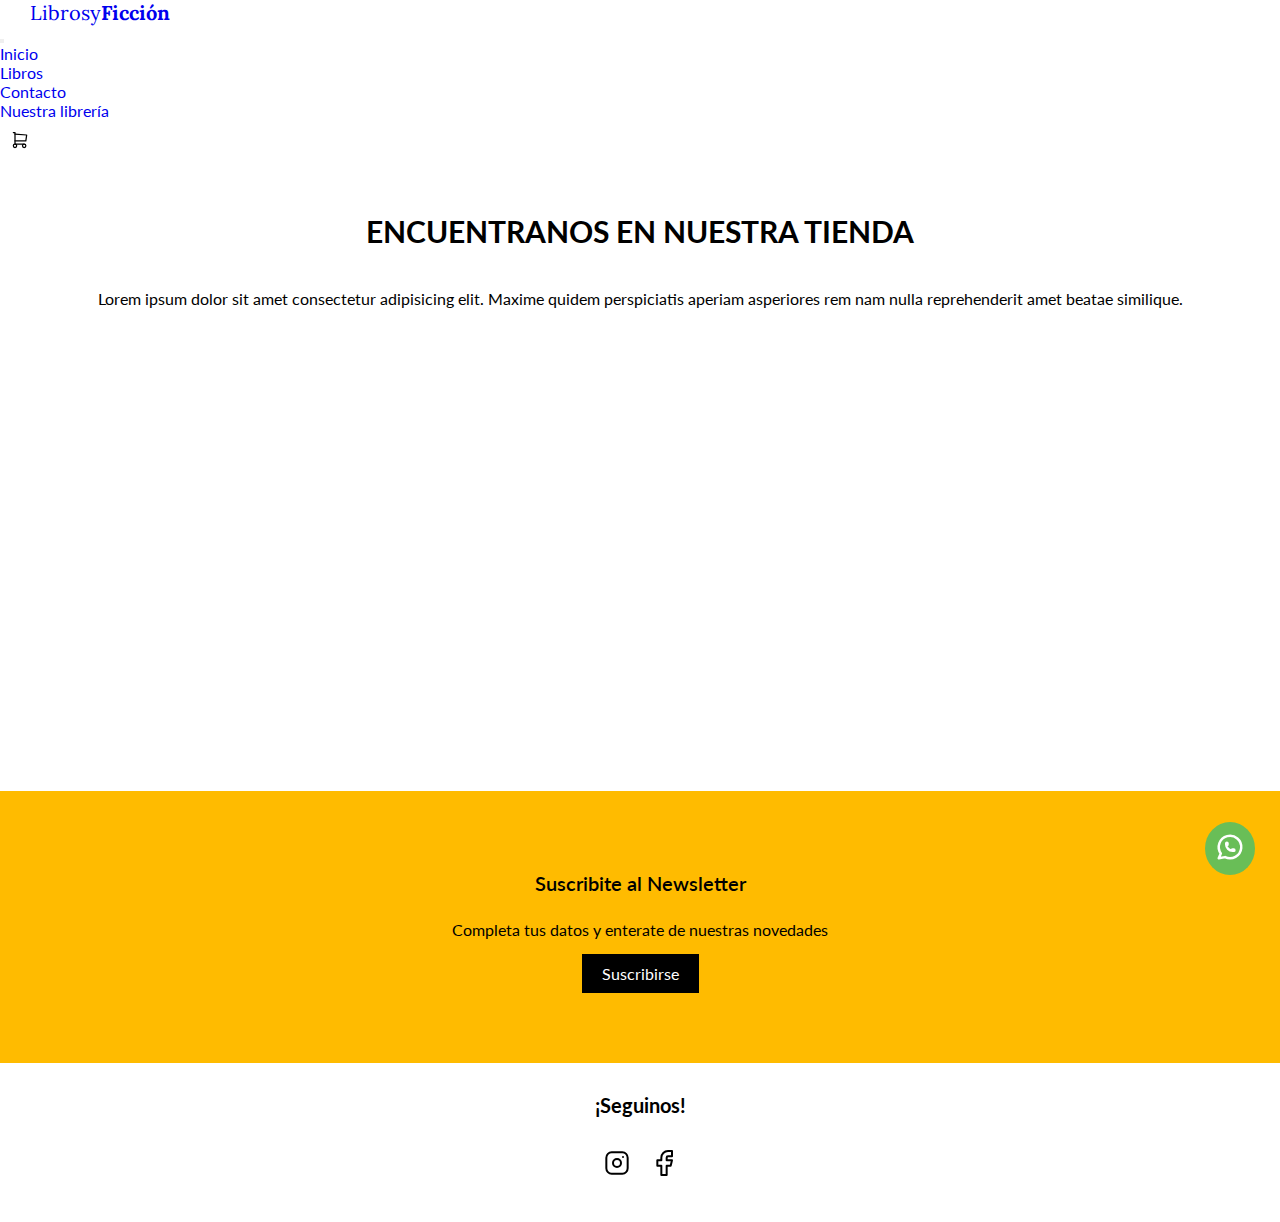
<file: pages/tiendafisica.html>
<!DOCTYPE html>
<html lang="es">
<head>
    <meta charset="UTF-8">
    <meta http-equiv="X-UA-Compatible" content="IE=edge">
    <meta name="viewport" content="width=device-width, initial-scale=1.0">
    <link href="https://cdn.jsdelivr.net/npm/bootstrap@5.3.0-alpha1/dist/css/bootstrap.min.css" rel="stylesheet" integrity="sha384-GLhlTQ8iRABdZLl6O3oVMWSktQOp6b7In1Zl3/Jr59b6EGGoI1aFkw7cmDA6j6gD" crossorigin="anonymous">
    <link rel="stylesheet" href="../css/style.css" >
    <link rel="preconnect" href="https://fonts.googleapis.com">
    <link rel="preconnect" href="https://fonts.gstatic.com" crossorigin>
    <link href="https://fonts.googleapis.com/css2?family=Lato:ital,wght@0,100;0,300;0,400;0,700;1,400&family=Lora:wght@400;600&display=swap" rel="stylesheet">
    <title>LibrosyFicción</title>
</head>
<body>
    <header>
        <nav class="navbar navbar-expand-lg bg-body-tertiary">
            <div class="container-fluid">
                <a class="navbar-brand" href="../index.html"><h1 class="navegacion-titulo"><span class="navegacion-titulo-sec">Librosy</span>Ficción</h1></a>
                <button class="navbar-toggler" type="button" data-bs-toggle="collapse" data-bs-target="#navbarText" aria-controls="navbarText" aria-expanded="false" aria-label="Toggle navigation">
                    <span class="navbar-toggler-icon"></span>
                </button>
                <div class="collapse navbar-collapse" id="navbarText">
                    <ul class="navbar-nav me-auto mb-2 mb-lg-0">
                        <li class="nav-item">
                            <a class="nav-link active" aria-current="page" href="../index.html">Inicio</a>
                        </li>
                        <li class="nav-item">
                            <a class="nav-link" href="./tiendaonline.html">Libros</a>
                        </li>
                        <li class="nav-item">
                            <a class="nav-link" href="./contacto.html">Contacto</a>
                        </li>
                        <li class="nav-item">
                            <a class="nav-link" href="./tiendafisica.html">Nuestra librería</a>
                        </li>
                    </ul>
                    
                    <div class="navegacion-superior">
                        <div class="navegacion-superior-elementos">
                            <a href="#"> 
                                <svg xmlns="http://www.w3.org/2000/svg" class="icon icon-tabler icon-tabler-shopping-cart" width="20" height="20" viewBox="0 0 24 24" stroke-width="1.5" stroke="#000000" fill="none" stroke-linecap="round" stroke-linejoin="round">
                                    <path stroke="none" d="M0 0h24v24H0z" fill="none"/>
                                    <circle cx="6" cy="19" r="2" />
                                    <circle cx="17" cy="19" r="2" />
                                    <path d="M17 17h-11v-14h-2" />
                                    <path d="M6 5l14 1l-1 7h-13" />
                                </svg>
                            </a>
                        </div>
                    </div>
                </div>
            </div>
        </nav>
    </header>

    <main>          
        <div class="contenedor-tienda-fisica">
            <h2 class="contenedor-titulo">Encuentranos en nuestra tienda</h2>
        <p>Lorem ipsum dolor sit amet consectetur adipisicing elit. Maxime quidem perspiciatis aperiam asperiores rem nam nulla reprehenderit amet beatae similique.</p>
        <div>
            <iframe class="mapa" src="https://www.google.com/maps/embed?pb=!1m10!1m8!1m3!1d12574.96266966314!2d-57.55017124018517!3d-38.006509014861955!3m2!1i1024!2i768!4f13.1!5e0!3m2!1ses-419!2sar!4v1671243335045!5m2!1ses-419!2sar" width="600" height="450" style="border:0;" allowfullscreen="" loading="lazy" referrerpolicy="no-referrer-when-downgrade"></iframe>
        </div>
        </div>
    
    </main>

    <footer>
    
        <div class="nexsletter">
            <h4 class="newsletter-titulo">Suscribite al Newsletter</h4>
            <p class="newsletter-parrafo">Completa tus datos y enterate de nuestras novedades</p>
            <a href="#" class="mi-btn">Suscribirse</a>
        </div>

    
        <div>
            <h4 class="redes-sociales">¡Seguinos!</h4>
            <div class="redes">
                <a href="#">
                    <svg xmlns="http://www.w3.org/2000/svg" class="icon icon-what icon-tabler icon-tabler-brand-instagram" width="32" height="32" viewBox="0 0 24 24" stroke-width="1.5" stroke="#000000" fill="none" stroke-linecap="round" stroke-linejoin="round">
                        <path stroke="none" d="M0 0h24v24H0z" fill="none"/>
                        <rect x="4" y="4" width="16" height="16" rx="4" />
                        <circle cx="12" cy="12" r="3" />
                        <line x1="16.5" y1="7.5" x2="16.5" y2="7.501" />
                    </svg>
                </a>
                <a href="#">
                    <svg xmlns="http://www.w3.org/2000/svg" class="icon icon-tabler icon-tabler-brand-facebook" width="32" height="32" viewBox="0 0 24 24" stroke-width="1.5" stroke="#000000" fill="none" stroke-linecap="round" stroke-linejoin="round">
                        <path stroke="none" d="M0 0h24v24H0z" fill="none"/>
                        <path d="M7 10v4h3v7h4v-7h3l1 -4h-4v-2a1 1 0 0 1 1 -1h3v-4h-3a5 5 0 0 0 -5 5v2h-3" />
                    </svg>
                </a>
            </div>
        </div>
    

    </footer>

    <div class="icon-whatsapp">
        <a  href="">
            <svg xmlns="http://www.w3.org/2000/svg" class="icon icon-tabler icon-tabler-brand-whatsapp" width="30" height="30" viewBox="0 0 24 24" stroke-width="2" stroke="#ffffff" fill="none" stroke-linecap="round" stroke-linejoin="round">
                <path stroke="none" d="M0 0h24v24H0z" fill="none"/>
                <path d="M3 21l1.65 -3.8a9 9 0 1 1 3.4 2.9l-5.05 .9" />
                <path d="M9 10a0.5 .5 0 0 0 1 0v-1a0.5 .5 0 0 0 -1 0v1a5 5 0 0 0 5 5h1a0.5 .5 0 0 0 0 -1h-1a0.5 .5 0 0 0 0 1" />
            </svg>
        </a>
    </div>
    
    <script src="https://cdn.jsdelivr.net/npm/bootstrap@5.3.0-alpha1/dist/js/bootstrap.bundle.min.js" integrity="sha384-w76AqPfDkMBDXo30jS1Sgez6pr3x5MlQ1ZAGC+nuZB+EYdgRZgiwxhTBTkF7CXvN" crossorigin="anonymous"></script>

</body>
</html>
</file>
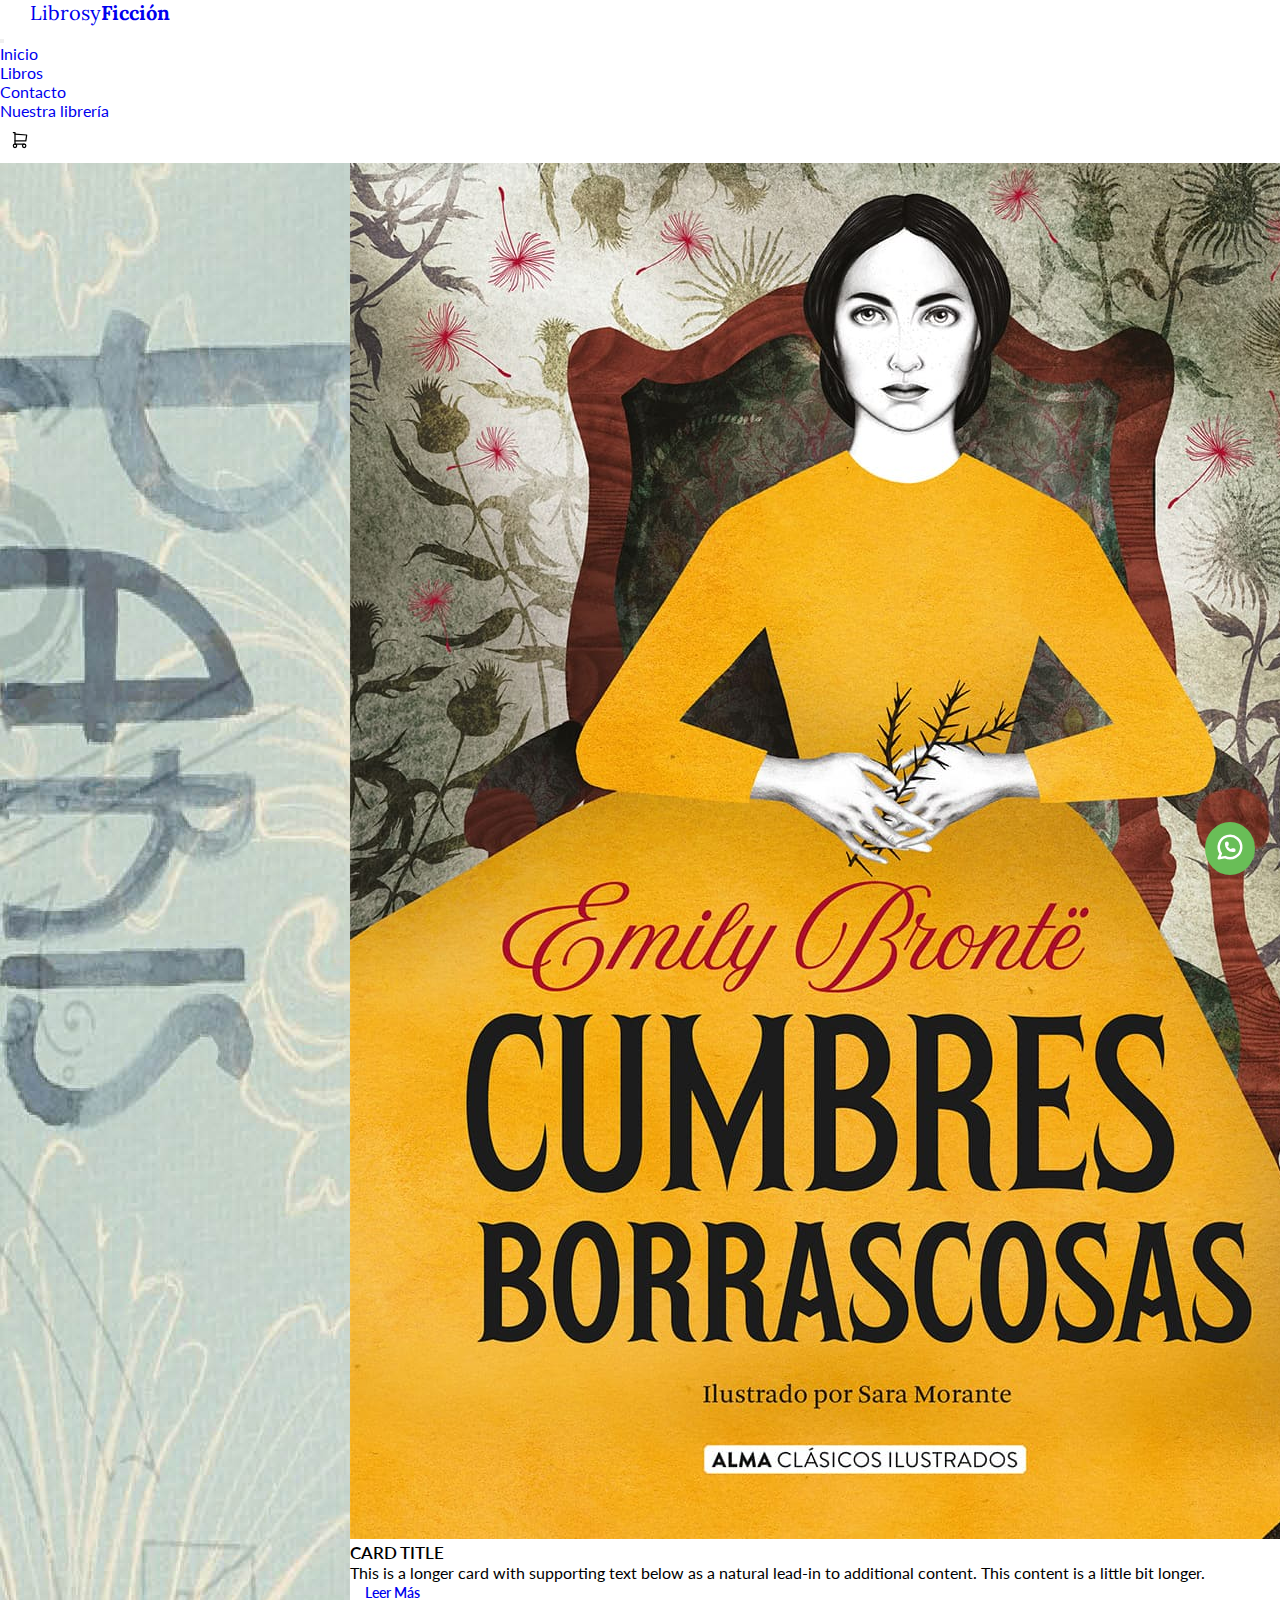
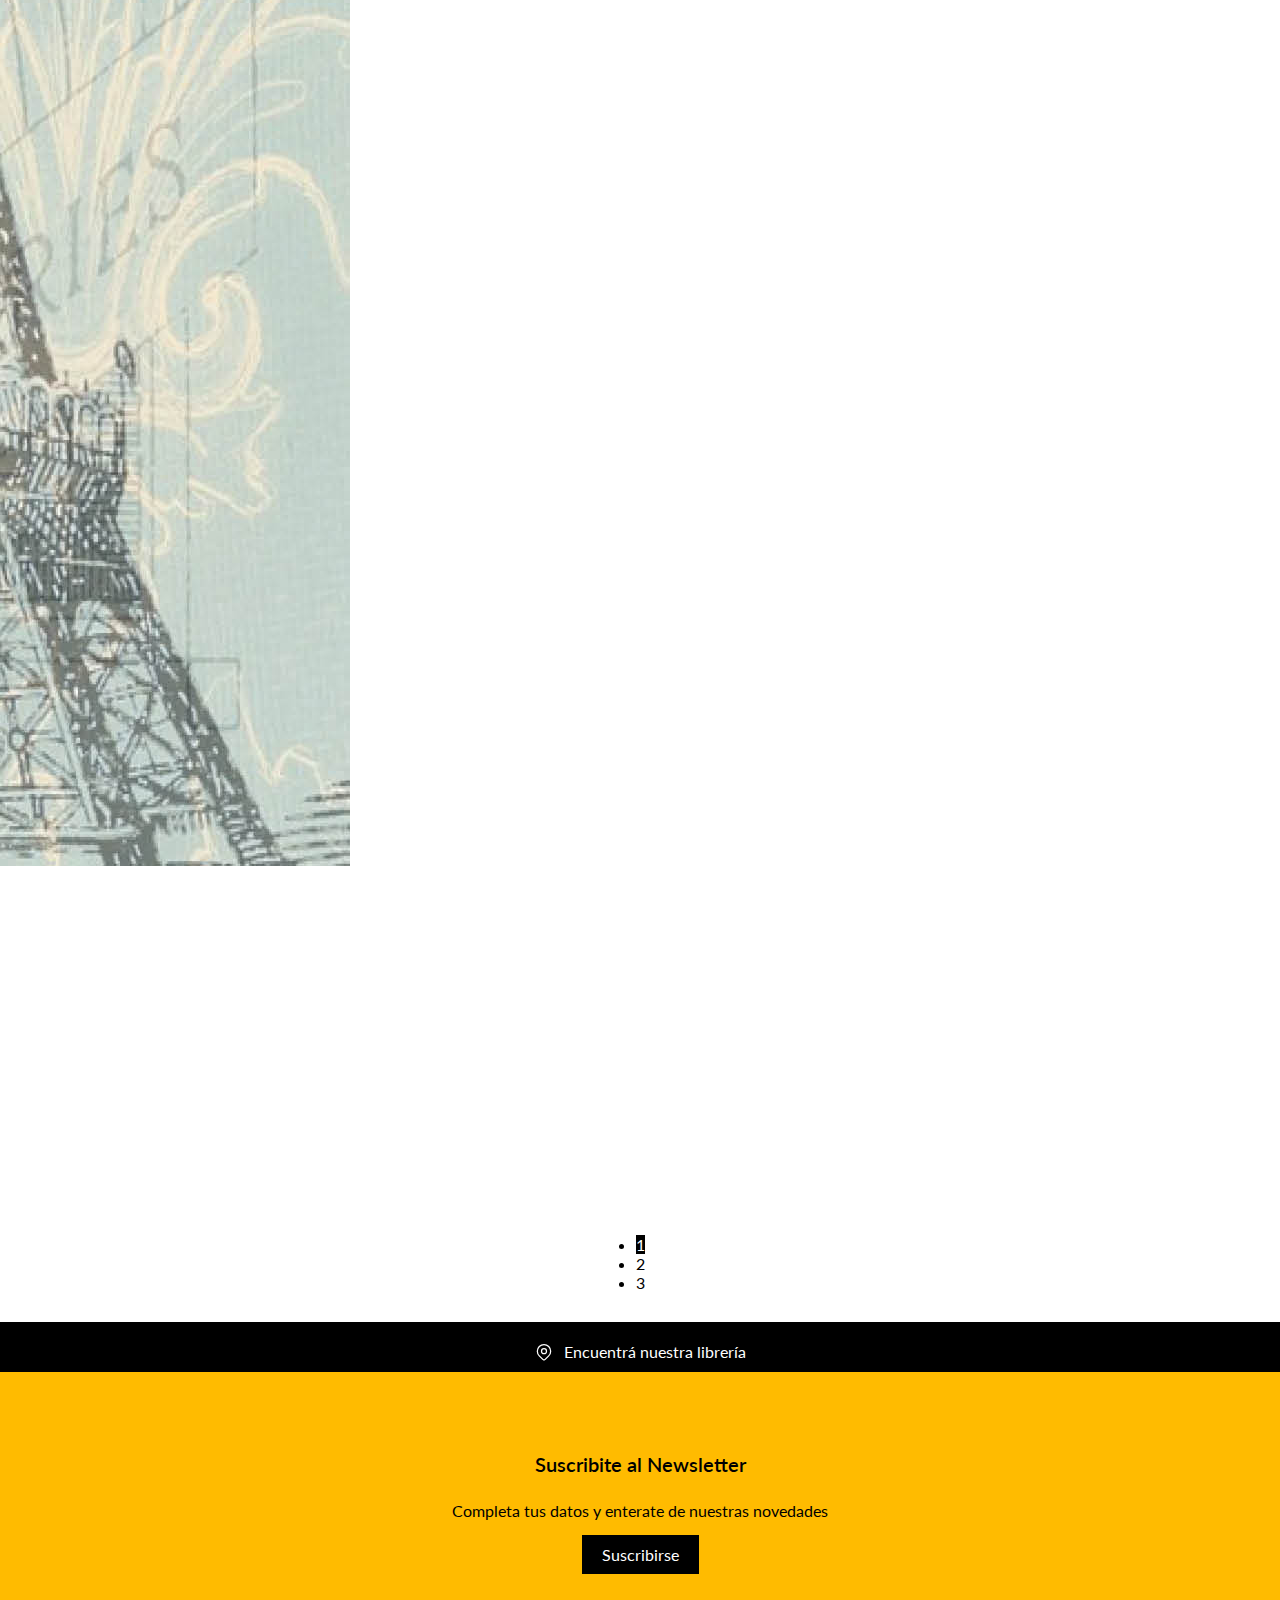
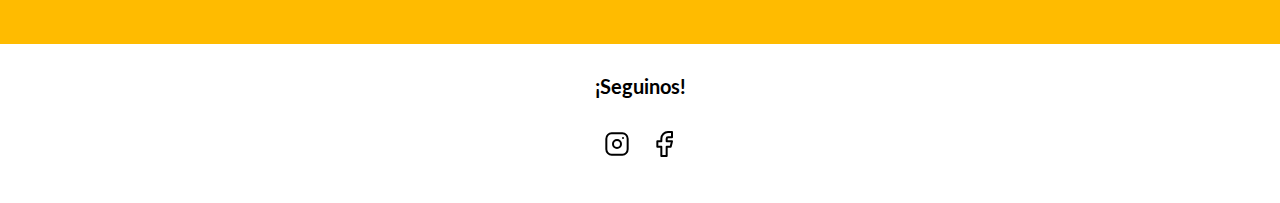
<file: pages/tiendaonline.html>
<!DOCTYPE html>
<html lang="es">
<head>
    <meta charset="UTF-8">
    <meta http-equiv="X-UA-Compatible" content="IE=edge">
    <meta name="viewport" content="width=device-width, initial-scale=1.0">
    <link href="https://cdn.jsdelivr.net/npm/bootstrap@5.3.0-alpha1/dist/css/bootstrap.min.css" rel="stylesheet" integrity="sha384-GLhlTQ8iRABdZLl6O3oVMWSktQOp6b7In1Zl3/Jr59b6EGGoI1aFkw7cmDA6j6gD" crossorigin="anonymous">
    
    <link rel="stylesheet" href="../css/style.css" >
    <link rel="preconnect" href="https://fonts.googleapis.com">
    <link rel="preconnect" href="https://fonts.gstatic.com" crossorigin>
    <link href="https://fonts.googleapis.com/css2?family=Lato:ital,wght@0,100;0,300;0,400;0,700;1,400&family=Lora:wght@400;600&display=swap" rel="stylesheet">
    <title>LibrosyFicción</title>
</head>
<body>
  <header>
    <nav class="navbar navbar-expand-lg bg-body-tertiary">
        <div class="container-fluid">
            <a class="navbar-brand" href="../index.html"><h1 class="navegacion-titulo"><span class="navegacion-titulo-sec">Librosy</span>Ficción</h1></a>
            <button class="navbar-toggler" type="button" data-bs-toggle="collapse" data-bs-target="#navbarText" aria-controls="navbarText" aria-expanded="false" aria-label="Toggle navigation">
                <span class="navbar-toggler-icon"></span>
            </button>
            <div class="collapse navbar-collapse" id="navbarText">
                <ul class="navbar-nav me-auto mb-2 mb-lg-0">
                    <li class="nav-item">
                        <a class="nav-link active" aria-current="page" href="../index.html">Inicio</a>
                    </li>
                    <li class="nav-item">
                        <a class="nav-link" href="./tiendaonline.html">Libros</a>
                    </li>
                    <li class="nav-item">
                        <a class="nav-link" href="./contacto.html">Contacto</a>
                    </li>
                    <li class="nav-item">
                        <a class="nav-link" href="./tiendafisica.html">Nuestra librería</a>
                    </li>
                </ul>
                
                <div class="navegacion-superior">
                    <div class="navegacion-superior-elementos">
                        <a href="#"> 
                            <svg xmlns="http://www.w3.org/2000/svg" class="icon icon-tabler icon-tabler-shopping-cart" width="20" height="20" viewBox="0 0 24 24" stroke-width="1.5" stroke="#000000" fill="none" stroke-linecap="round" stroke-linejoin="round">
                                <path stroke="none" d="M0 0h24v24H0z" fill="none"/>
                                <circle cx="6" cy="19" r="2" />
                                <circle cx="17" cy="19" r="2" />
                                <path d="M17 17h-11v-14h-2" />
                                <path d="M6 5l14 1l-1 7h-13" />
                            </svg>
                        </a>
                    </div>
                </div>
            </div>
        </div>
    </nav>
</header>

<main> 
  <div class="conteiner ">
    <div class="row row-cols-1 row-cols-md-3 g-4 col-lg-10 conteiner-center">
      <div class="col ">
        <div class="card h-100 card-sombra">
          <img src="../img/julio-verne.jpg" class="card-img-top" alt="...">
          <div class="card-body">
            <h3 class="card-title card-title-mod">Card title</h3>
            <p class="card-text">This is a longer card with supporting text below as a natural lead-in to additional content. This content is a little bit longer.</p>
            <a href="../pages/libro.html" type="button" class="btn btn-danger btn-mod">Leer Más</a>
          </div>
        </div>
      </div>
      <div class="col ">
        <div class="card h-100 card-sombra">
          <img src="../img/Paris-en-el-siglo-XX-julio-verne.jpg" class="card-img-top" alt="...">
          <div class="card-body">
            <h3 class="card-title card-title-mod">Card title</h3>
            <p class="card-text">This is a longer card with supporting text below as a natural lead-in to additional content. This content is a little bit longer.</p>
            <a href="../pages/libro.html" type="button" class="btn btn-danger btn-mod">Leer Más</a>
          </div>
        </div>
      </div>
      <div class="col ">
        <div class="card h-100 card-sombra">
          <img src="../img/cumbres_borrascosas.jpeg" class="card-img-top" alt="...">
          <div class="card-body">
            <h3 class="card-title card-title-mod">Card title</h3>
            <p class="card-text">This is a longer card with supporting text below as a natural lead-in to additional content. This content is a little bit longer.</p>
            <a href="../pages/libro.html" type="button" class="btn btn-danger btn-mod">Leer Más</a>
          </div>
        </div>
      </div>
      <div class="col ">
        <div class="card h-100 card-sombra">
          <img src="../img/cumbres_borrascosas.jpeg" class="card-img-top" alt="...">
          <div class="card-body">
            <h3 class="card-title card-title-mod">Card title</h3>
            <p class="card-text">This is a longer card with supporting text below as a natural lead-in to additional content. This content is a little bit longer.</p>
            <a href="../pages/libro.html" type="button" class="btn btn-danger btn-mod">Leer Más</a>
          </div>
        </div>
      </div>        
      <div class="col ">
        <div class="card h-100 card-sombra">
          <img src="../img/cumbres_borrascosas.jpeg" class="card-img-top" alt="...">
          <div class="card-body">
            <h3 class="card-title card-title-mod">Card title</h3>
            <p class="card-text">This is a longer card with supporting text below as a natural lead-in to additional content. This content is a little bit longer.</p>
            <a href="../pages/libro.html" type="button" class="btn btn-danger btn-mod">Leer Más</a>
          </div>
        </div>
      </div>        
      <div class="col ">
        <div class="card h-100 card-sombra">
          <img src="../img/cumbres_borrascosas.jpeg" class="card-img-top" alt="...">
          <div class="card-body">
            <h3 class="card-title card-title-mod">Card title</h3>
            <p class="card-text">This is a longer card with supporting text below as a natural lead-in to additional content. This content is a little bit longer.</p>
            <a href="../pages/libro.html" type="button" class="btn btn-danger btn-mod">Leer Más</a>
          </div>
        </div>
      </div>        

    </div>
            
  </div>
    
  <nav class="paginacion-mod" aria-label="...">
    <ul class="pagination pagination-lg ">
      <li class="page-item active-mod" aria-current="page"><span class="page-link ">1</span>
      </li>
      <li class="page-item"><a class="page-link paginacion" href="#">2</a></li>
      <li class="page-item"><a class="page-link paginacion" href="#">3</a></li>
    </ul>
  </nav>
    
</main>

<footer>
    <a href="./tiendafisica.html" >
        <div class="tienda-fisica mi-btn mi-btn-a">
            <svg xmlns="http://www.w3.org/2000/svg" class="icon icon-tabler icon-tabler-map-pin" width="20" height="20" viewBox="0 0 24 24" stroke-width="1.5" stroke="#fff" fill="none" stroke-linecap="round" stroke-linejoin="round">
                <path stroke="none" d="M0 0h24v24H0z" fill="none"/>
                <circle cx="12" cy="11" r="3" />
                <path d="M17.657 16.657l-4.243 4.243a2 2 0 0 1 -2.827 0l-4.244 -4.243a8 8 0 1 1 11.314 0z" />
            </svg>
            <p>Encuentrá nuestra librería</p>
        </div>    
    </a>

    <div class="nexsletter">
        <h4 class="newsletter-titulo">Suscribite al Newsletter</h4>
        <p class="newsletter-parrafo">Completa tus datos y enterate de nuestras novedades</p>
        <a href="#" class="mi-btn">Suscribirse</a>
    </div>


    <div>
        <h4 class="redes-sociales">¡Seguinos!</h4>
        <div class="redes">
            <a href="#">
                <svg xmlns="http://www.w3.org/2000/svg" class="icon icon-tabler icon-tabler-brand-instagram" width="32" height="32" viewBox="0 0 24 24" stroke-width="1.5" stroke="#000000" fill="none" stroke-linecap="round" stroke-linejoin="round">
                    <path stroke="none" d="M0 0h24v24H0z" fill="none"/>
                    <rect x="4" y="4" width="16" height="16" rx="4" />
                    <circle cx="12" cy="12" r="3" />
                    <line x1="16.5" y1="7.5" x2="16.5" y2="7.501" />
                </svg>
            </a>
            <a href="#">
                <svg xmlns="http://www.w3.org/2000/svg" class="icon icon-tabler icon-tabler-brand-facebook" width="32" height="32" viewBox="0 0 24 24" stroke-width="1.5" stroke="#000000" fill="none" stroke-linecap="round" stroke-linejoin="round">
                    <path stroke="none" d="M0 0h24v24H0z" fill="none"/>
                    <path d="M7 10v4h3v7h4v-7h3l1 -4h-4v-2a1 1 0 0 1 1 -1h3v-4h-3a5 5 0 0 0 -5 5v2h-3" />
                </svg>
            </a>
        </div>
    </div>


</footer>

<div class="icon-whatsapp">
    <a  href="">
        <svg xmlns="http://www.w3.org/2000/svg" class="icon icon-what icon-tabler icon-tabler-brand-whatsapp" width="30" height="30" viewBox="0 0 24 24" stroke-width="2" stroke="#ffffff" fill="none" stroke-linecap="round" stroke-linejoin="round">
            <path stroke="none" d="M0 0h24v24H0z" fill="none"/>
            <path d="M3 21l1.65 -3.8a9 9 0 1 1 3.4 2.9l-5.05 .9" />
            <path d="M9 10a0.5 .5 0 0 0 1 0v-1a0.5 .5 0 0 0 -1 0v1a5 5 0 0 0 5 5h1a0.5 .5 0 0 0 0 -1h-1a0.5 .5 0 0 0 0 1" />
        </svg>
    </a>
</div>

<script src="https://cdn.jsdelivr.net/npm/bootstrap@5.3.0-alpha1/dist/js/bootstrap.bundle.min.js" integrity="sha384-w76AqPfDkMBDXo30jS1Sgez6pr3x5MlQ1ZAGC+nuZB+EYdgRZgiwxhTBTkF7CXvN" crossorigin="anonymous"></script>

  </body>
</html>
</file>
<file: css/style.css>
:root{
    --titulo: #dc3545;
    --fondo: #ffbb00;
    --blanco: #fff;
    --negro: #000;
    --grisoscuro: rgb(32, 32, 32);
    --grisclaro: rgb(248,249,250);
}
*{
    padding: 0;
    margin: 0;
}
html{
    font-size: 62.5%;
}
body{
    font-size: 16px;
    font-family: 'Lato', sans-serif;
}
a{
    text-decoration: none;
}
nav a:hover{    
    font-weight: 600;
}
.main-color{
    background-color: var(--grisclaro);
}
.navegacion-superior-elementos{
    padding: 1rem;  
    display: flex;
    gap: 1.5rem;
}
.navegacion-titulo {
    margin: auto 3rem;
    font-family: 'Lora', serif;
    font-size: 2rem;
}
.navegacion-titulo-sec{
    font-weight: 300;  
}
.main-cita{
    padding: 3rem;
    text-align: center;
    font-family: 'Lora', serif; 
}
.main-cita-autor{
    font-weight: 600;  
}
.tienda-fisica{
    background-color: var(--negro);
    padding: 2rem;
    text-decoration: none;
    text-align: center;
    color: var(--blanco);
    display: flex;
    justify-content: center;
    gap: 1rem;
}
.tienda-fisica:hover{
    background-color: var(--grisoscuro);
}
.nexsletter{
    background-color: var(--fondo);
    padding: 8rem;
    text-align: center;
}
.newsletter-titulo{
    font-size: 2rem;
    font-weight: 600;
}
.newsletter-parrafo{
    padding: 2.5rem;
}
.mi-btn{
    background-color: var(--negro);
    color: var(--blanco);
    padding: 1rem 2rem; 
}
.mi-btn-a{
    padding: 2rem 0 1rem 0;
}
.mi-btn:hover{
    background-color: var(--grisoscuro);
}
.redes-sociales{
    padding: 3rem;
    text-align: center;
    font-size: 2rem;
}
.redes{
    display: flex;
    justify-content: center;
    gap: 1.5rem;
    padding-bottom: 4rem;
}
.contenedor-titulo{
    padding: 3rem;
    text-align: center;
    font-size: 3rem;
    text-transform: uppercase;
}
.icon-whatsapp{
    position: fixed;
    right: 25px;
    bottom: 25px;
    background-color: #69be57;
    padding: 1rem;
    border-radius: 50%;
}
.icon-whatsapp:hover{
    transform: scale(1.2);
    transition: all 1s;
}
.conteiner-center{
    display: flex;
    justify-content: center;
    margin: 0 auto;
    padding-bottom: 2rem;
}
.card-mod{
    align-items: center;
    display: flex;
    flex-direction: column;
}
.card-title-mod{
    font-weight: 600;
    font-size: 17px;
    text-transform: uppercase;
}
.btn-mod{
    font-size: 14px;
    padding: 5px 1.5rem;
    font-weight: 600;
}
.card-sombra:hover{
    box-shadow: 5px 5px 20px 0 rgb(0 0 0 / 10%);
}
.active-mod>.page-link, .page-link.active {
    z-index: 3;
    color: var(--blanco);
    background-color: var(--negro);
    border-color: var(--negro);
}
.paginacion{
    color: #000;
}
.paginacion:hover{
    color: var(--grisoscuro);
    font-weight: 600;
}
.paginacion-mod{
    display: flex;
    justify-content: center;
    margin: 3rem;
}
.libro-mod{
    border: none;
}
.libro-titulo{
    margin-bottom: 1.5rem;
    font-size: 2rem;
}
.contenedor-tienda-fisica{
    padding: 2rem;
    text-align: center;
    display: flex;
    justify-content: center;
    gap: 1rem;
    flex-direction: column;
}
.mapa{
    max-width: 80%;
}
.col-mod{
    width: 90%;
}

@media screen and (max-width: 576px){
    main, footer, nav{
        font-size: 14px;
    }
    .btn-mod{
        font-size: 14px;
    }
    .contenedor-titulo, .redes-sociales{
        font-size: 16px;
    }
    .contenedor-titulo{
        padding-top: 0;
    }
    .navegacion-titulo{
        font-size: 14px;
        margin: auto 1rem;
    }
    .nexsletter{
        padding: 1.9rem;
    }
    iframe{
        max-height: 250px;
    }
    .icon-what{
        width: 25px;
        height: 25px;
    }
    .conteiner-center{
        margin: 0 auto;
        padding-bottom: 1rem;
    }
}
</file>
